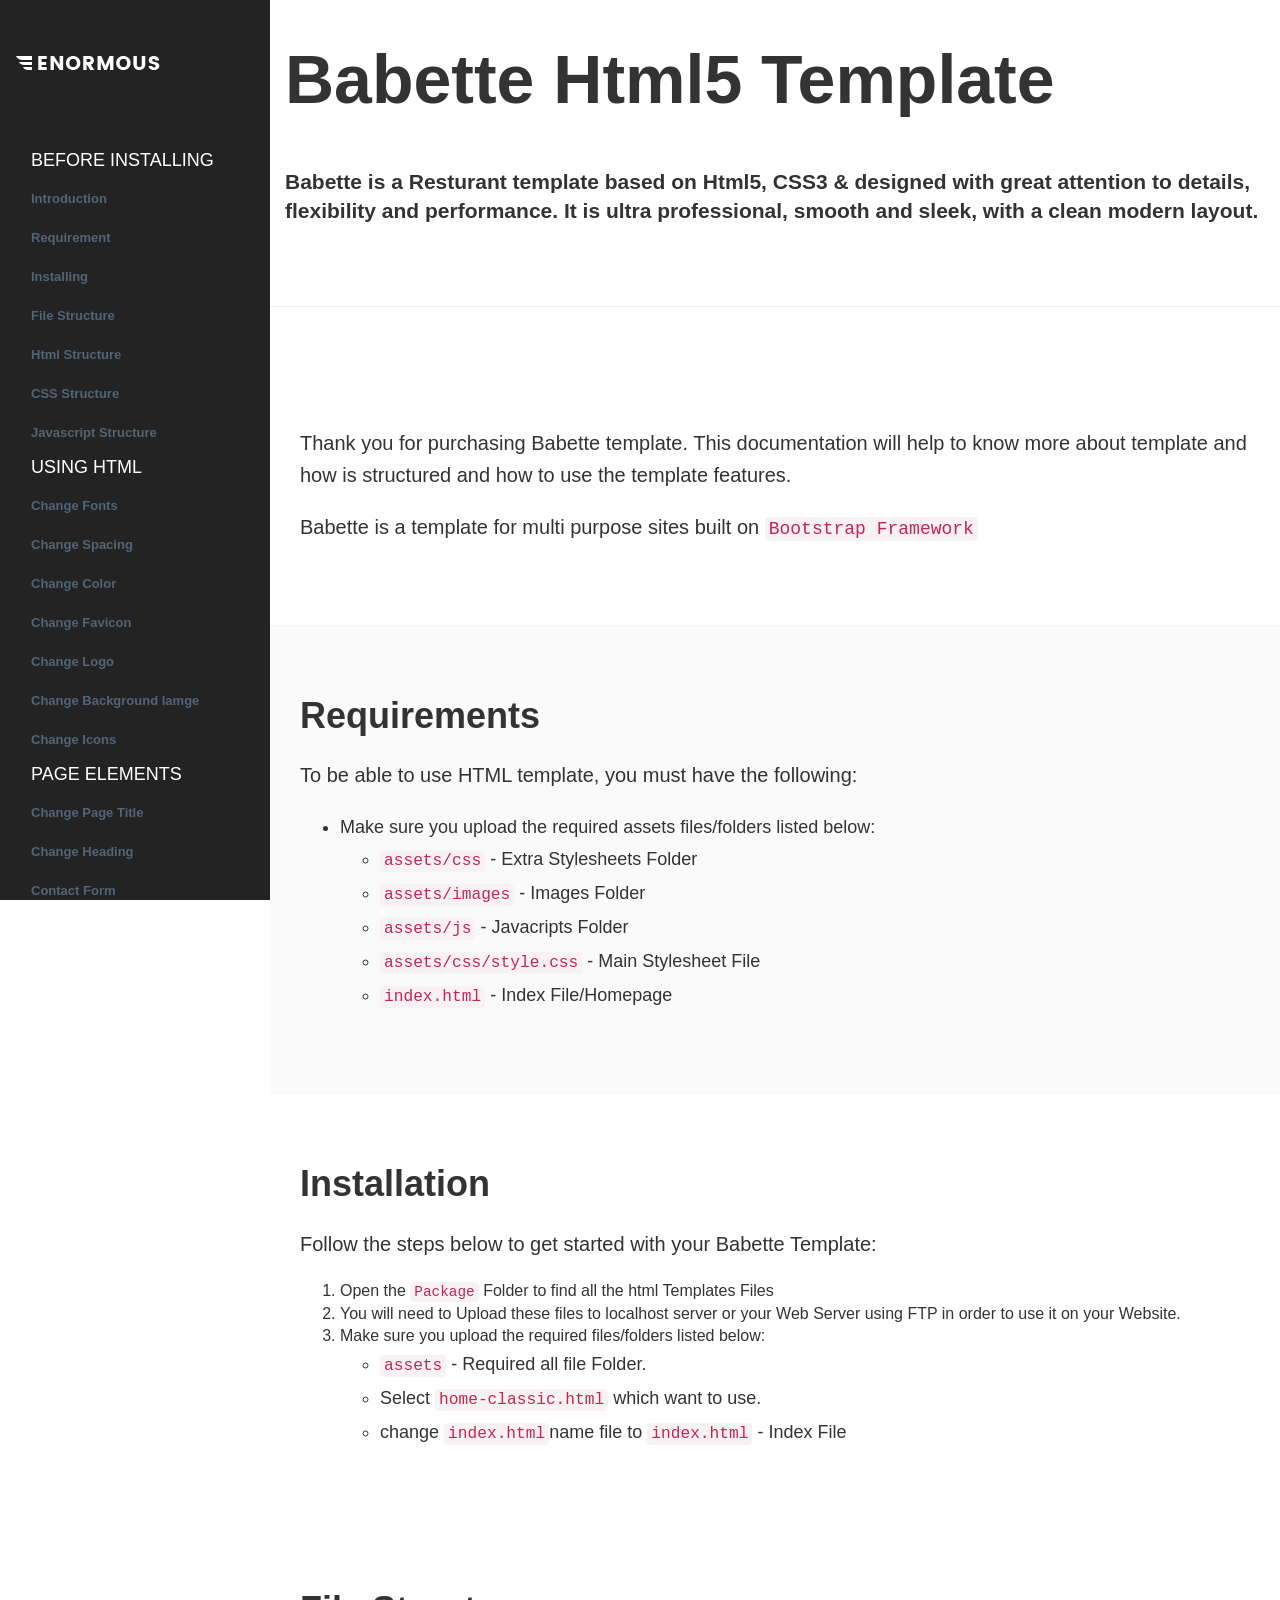
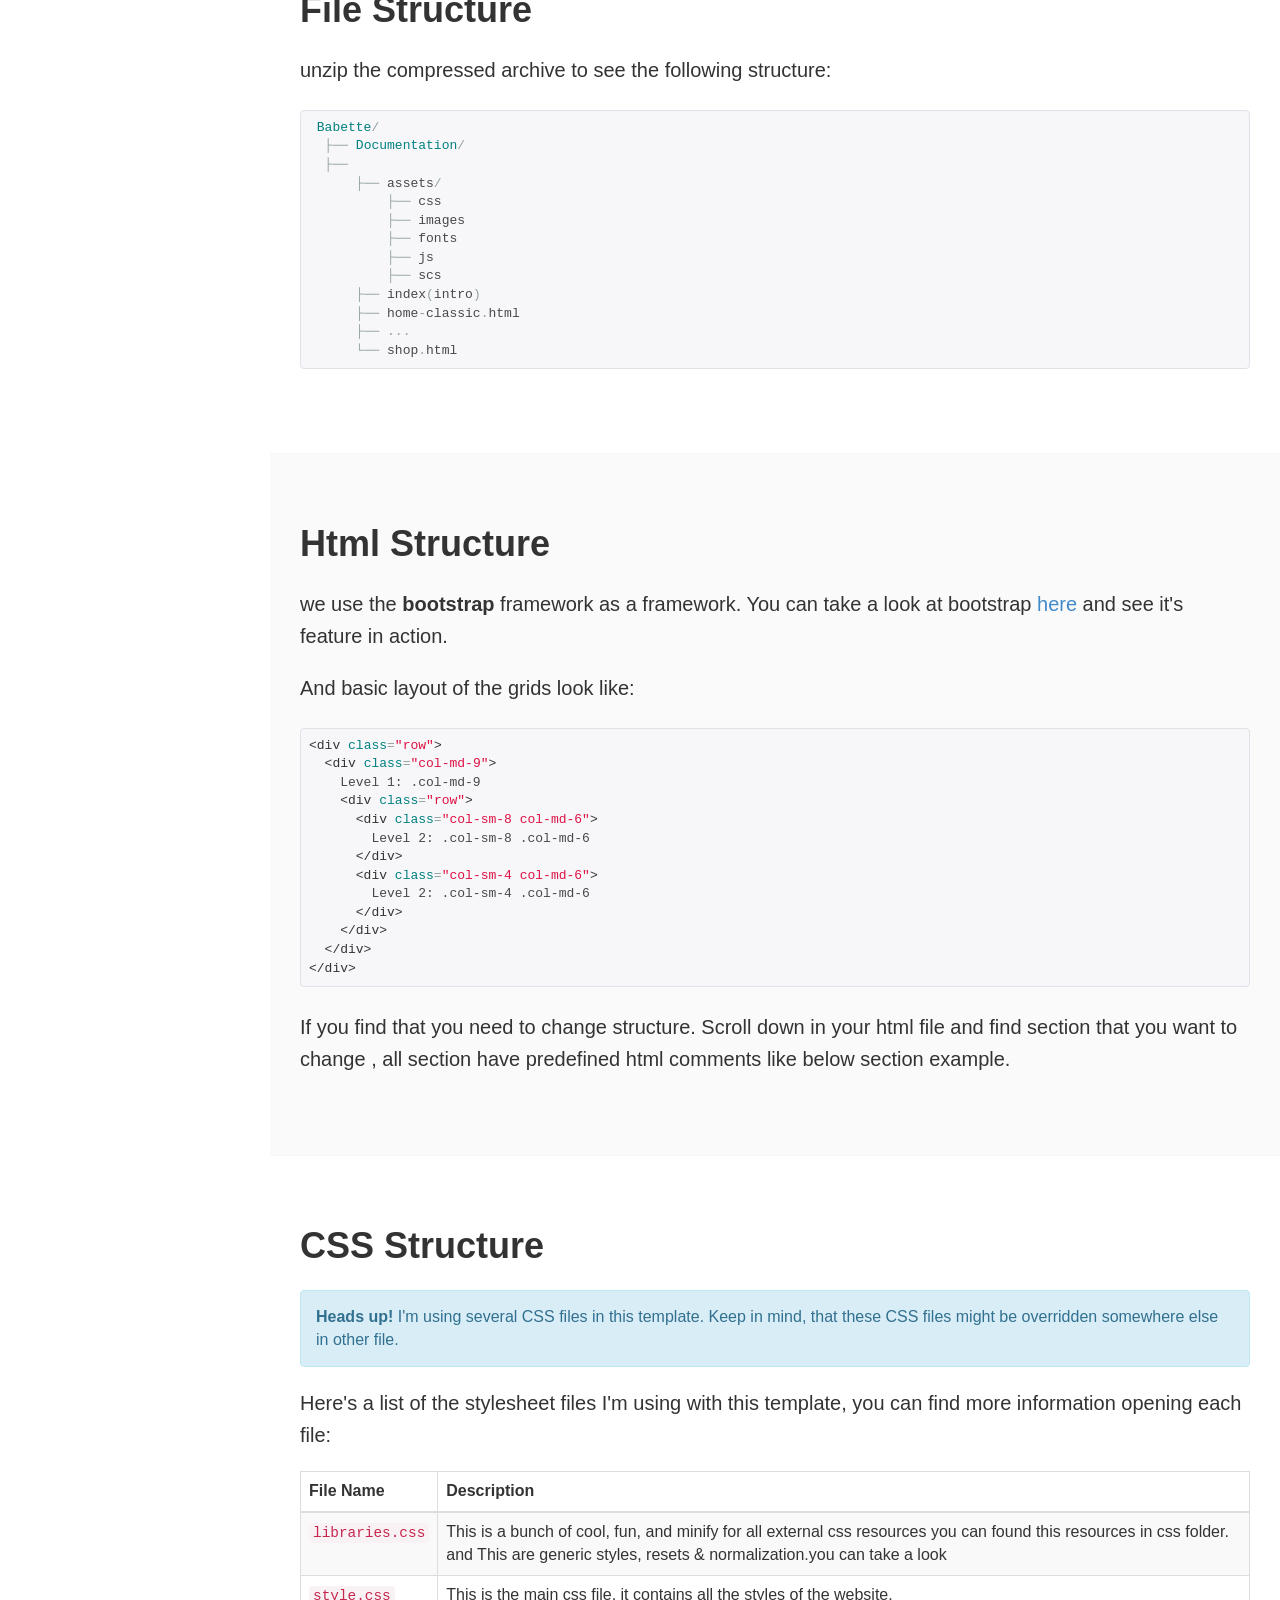
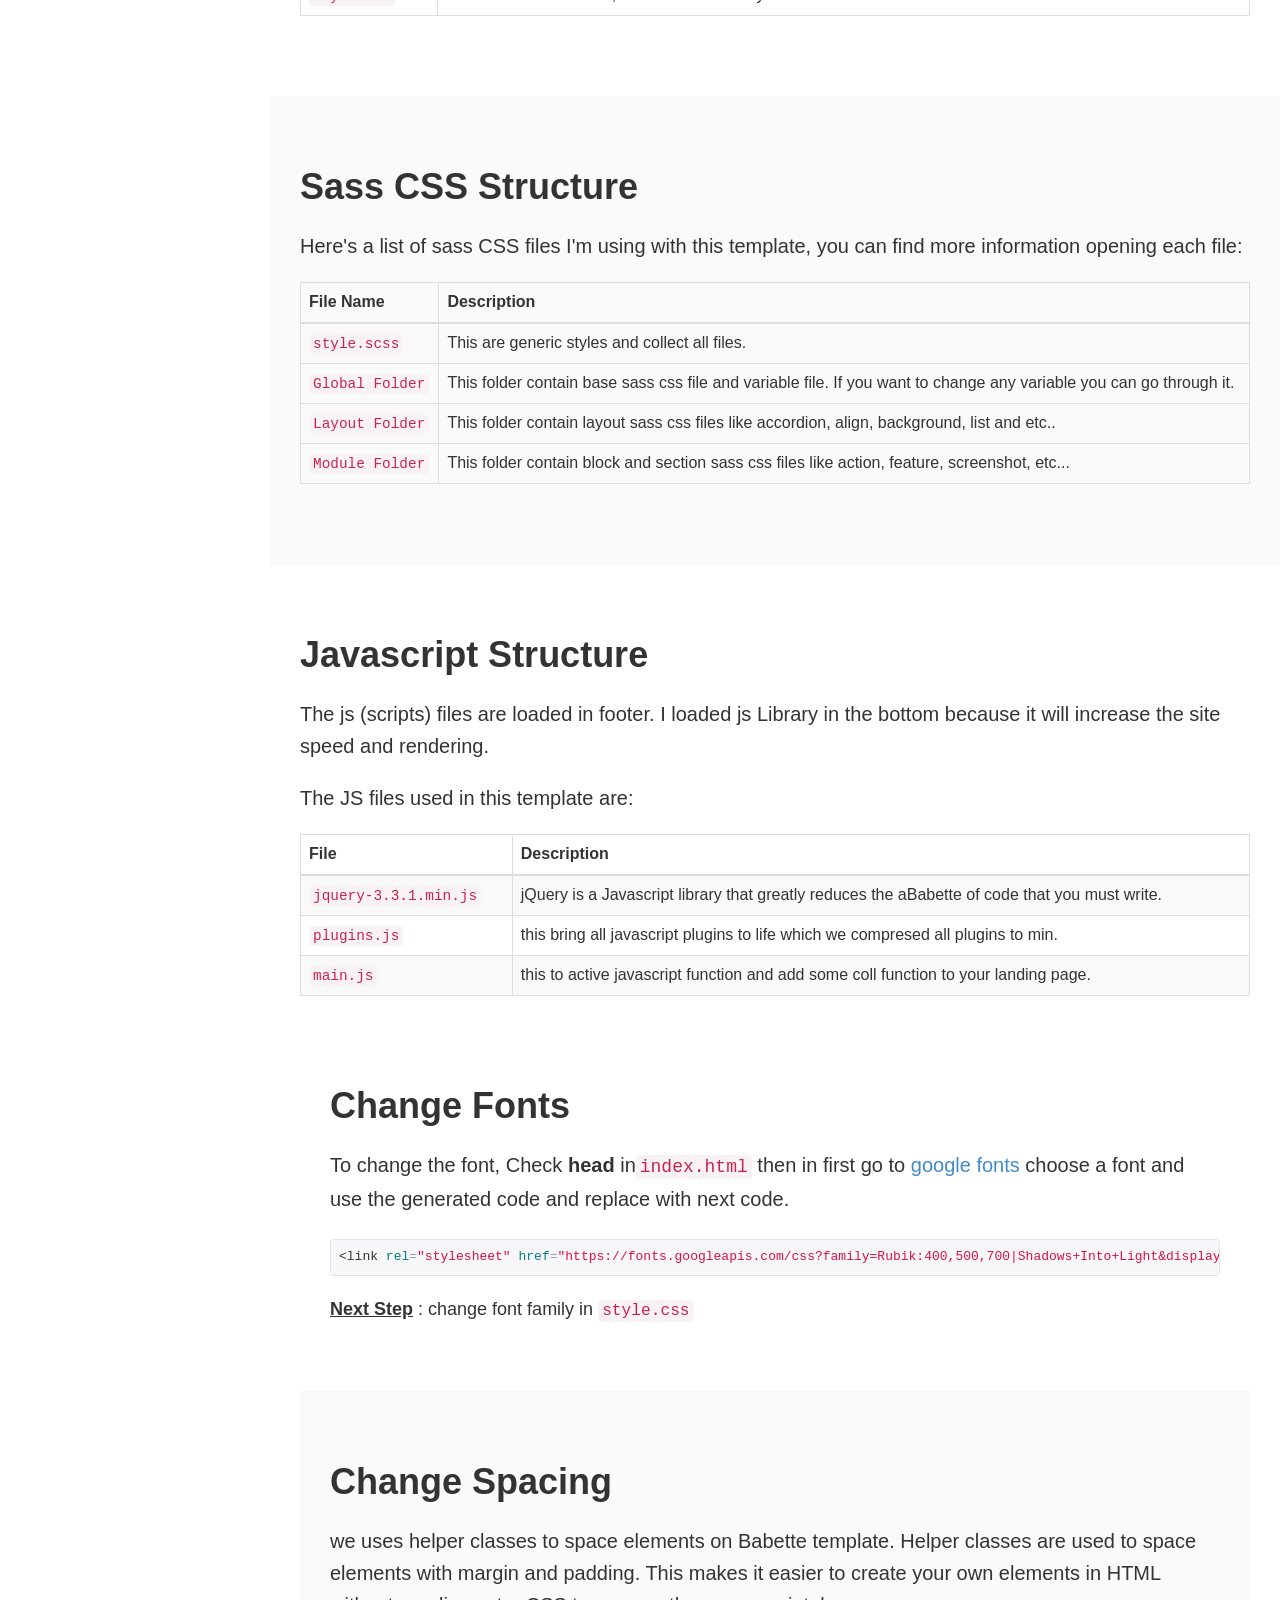
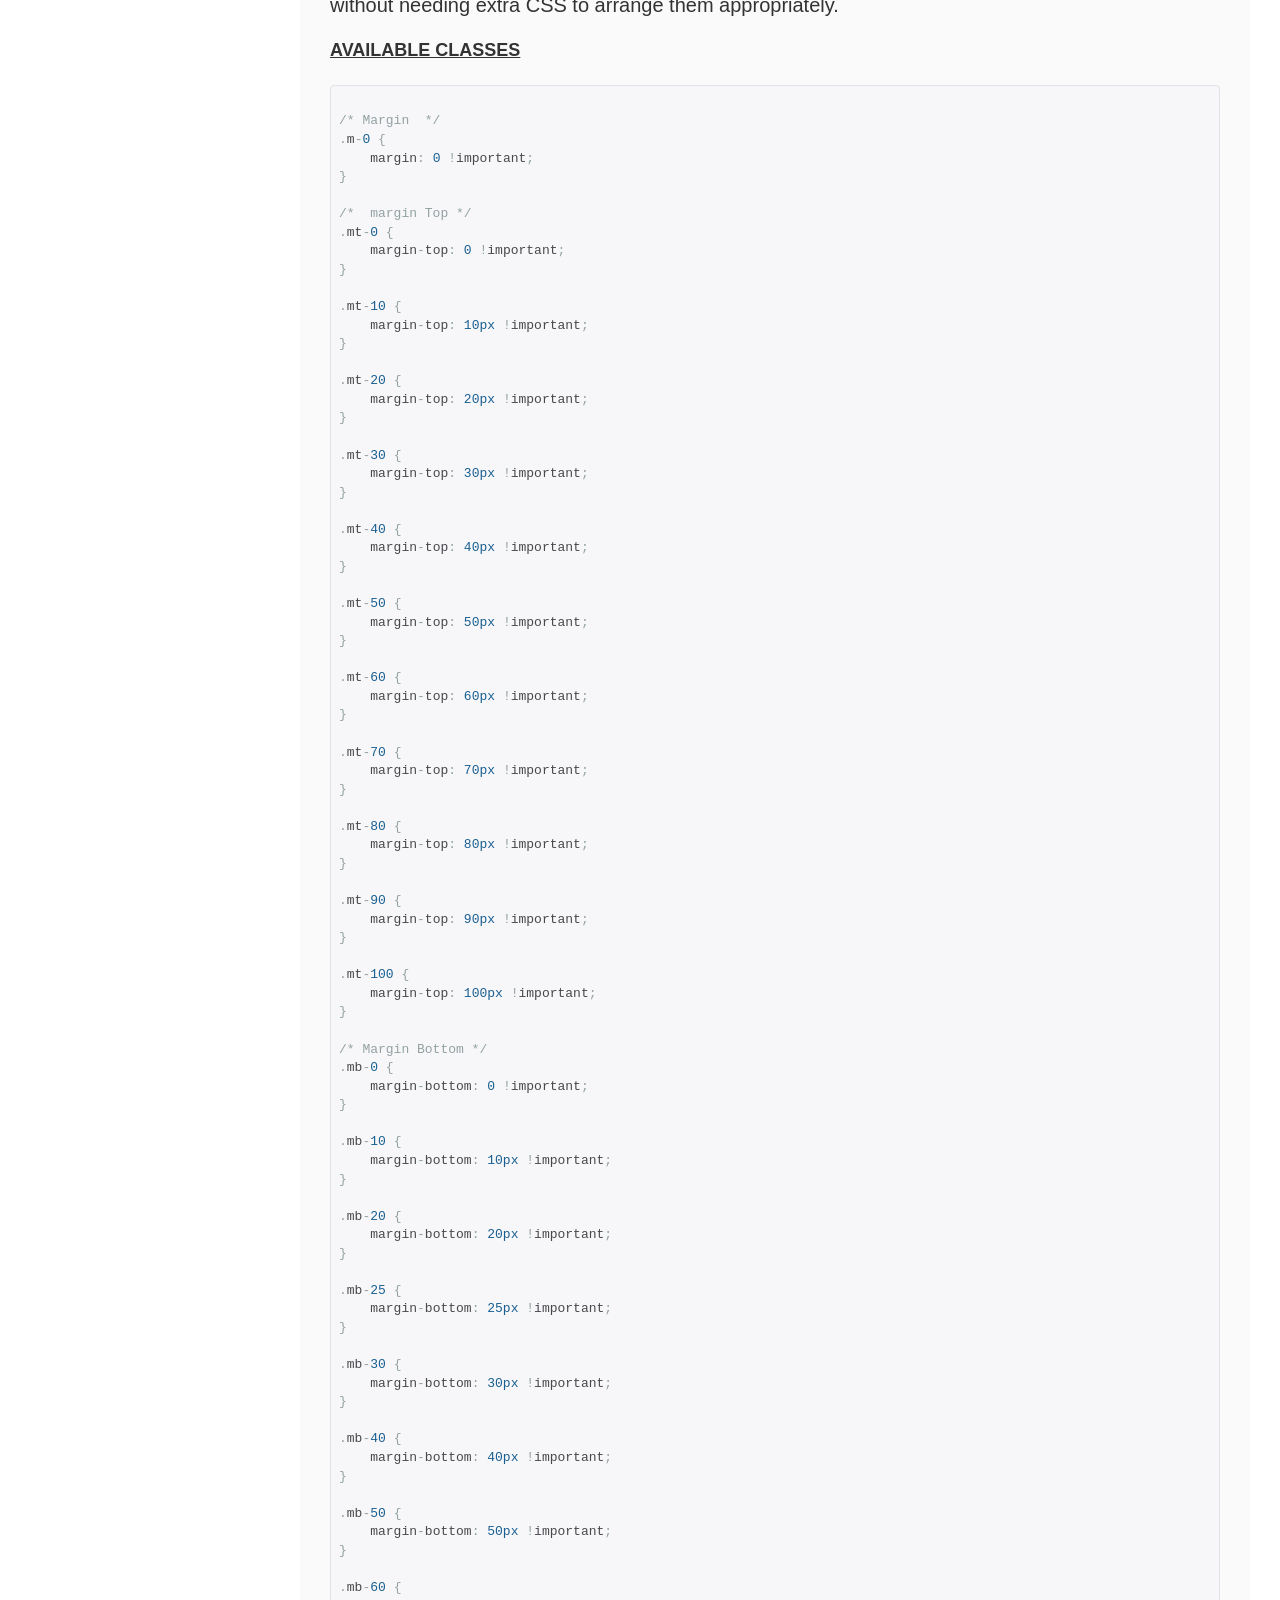
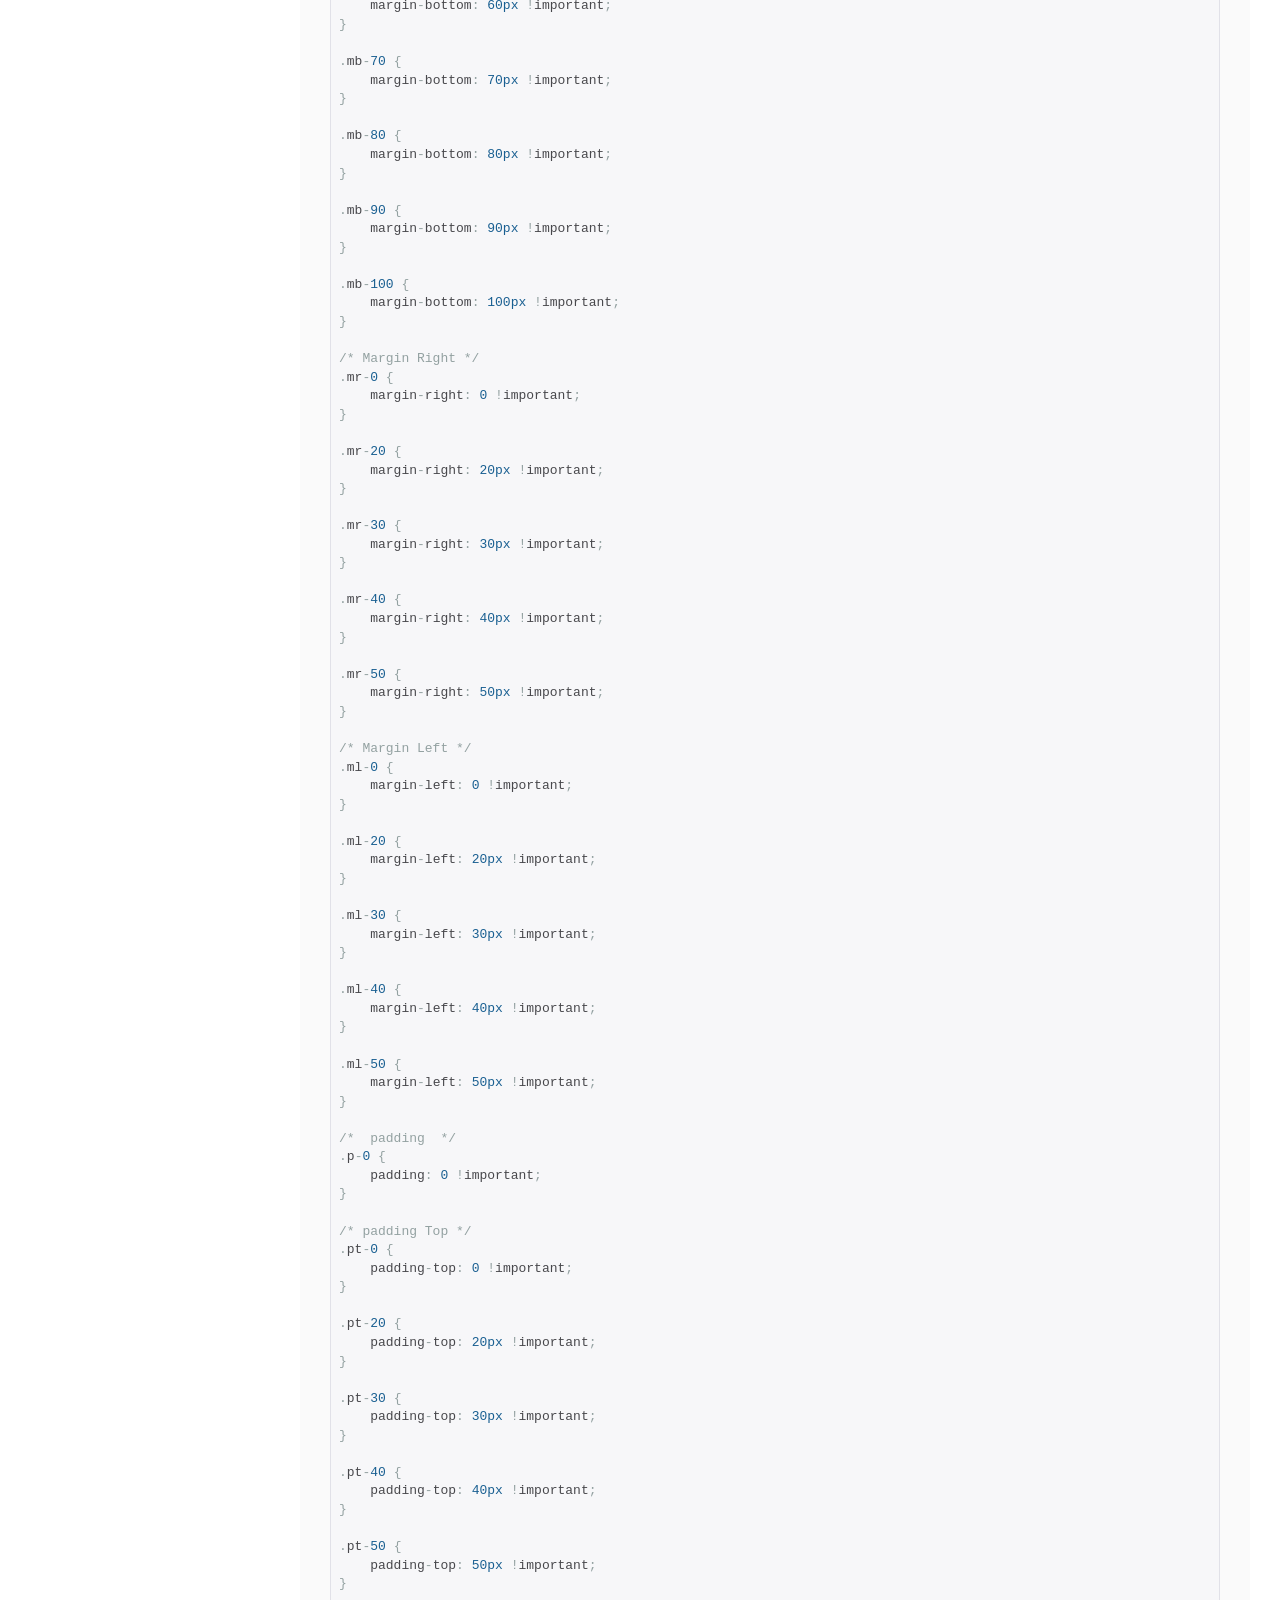
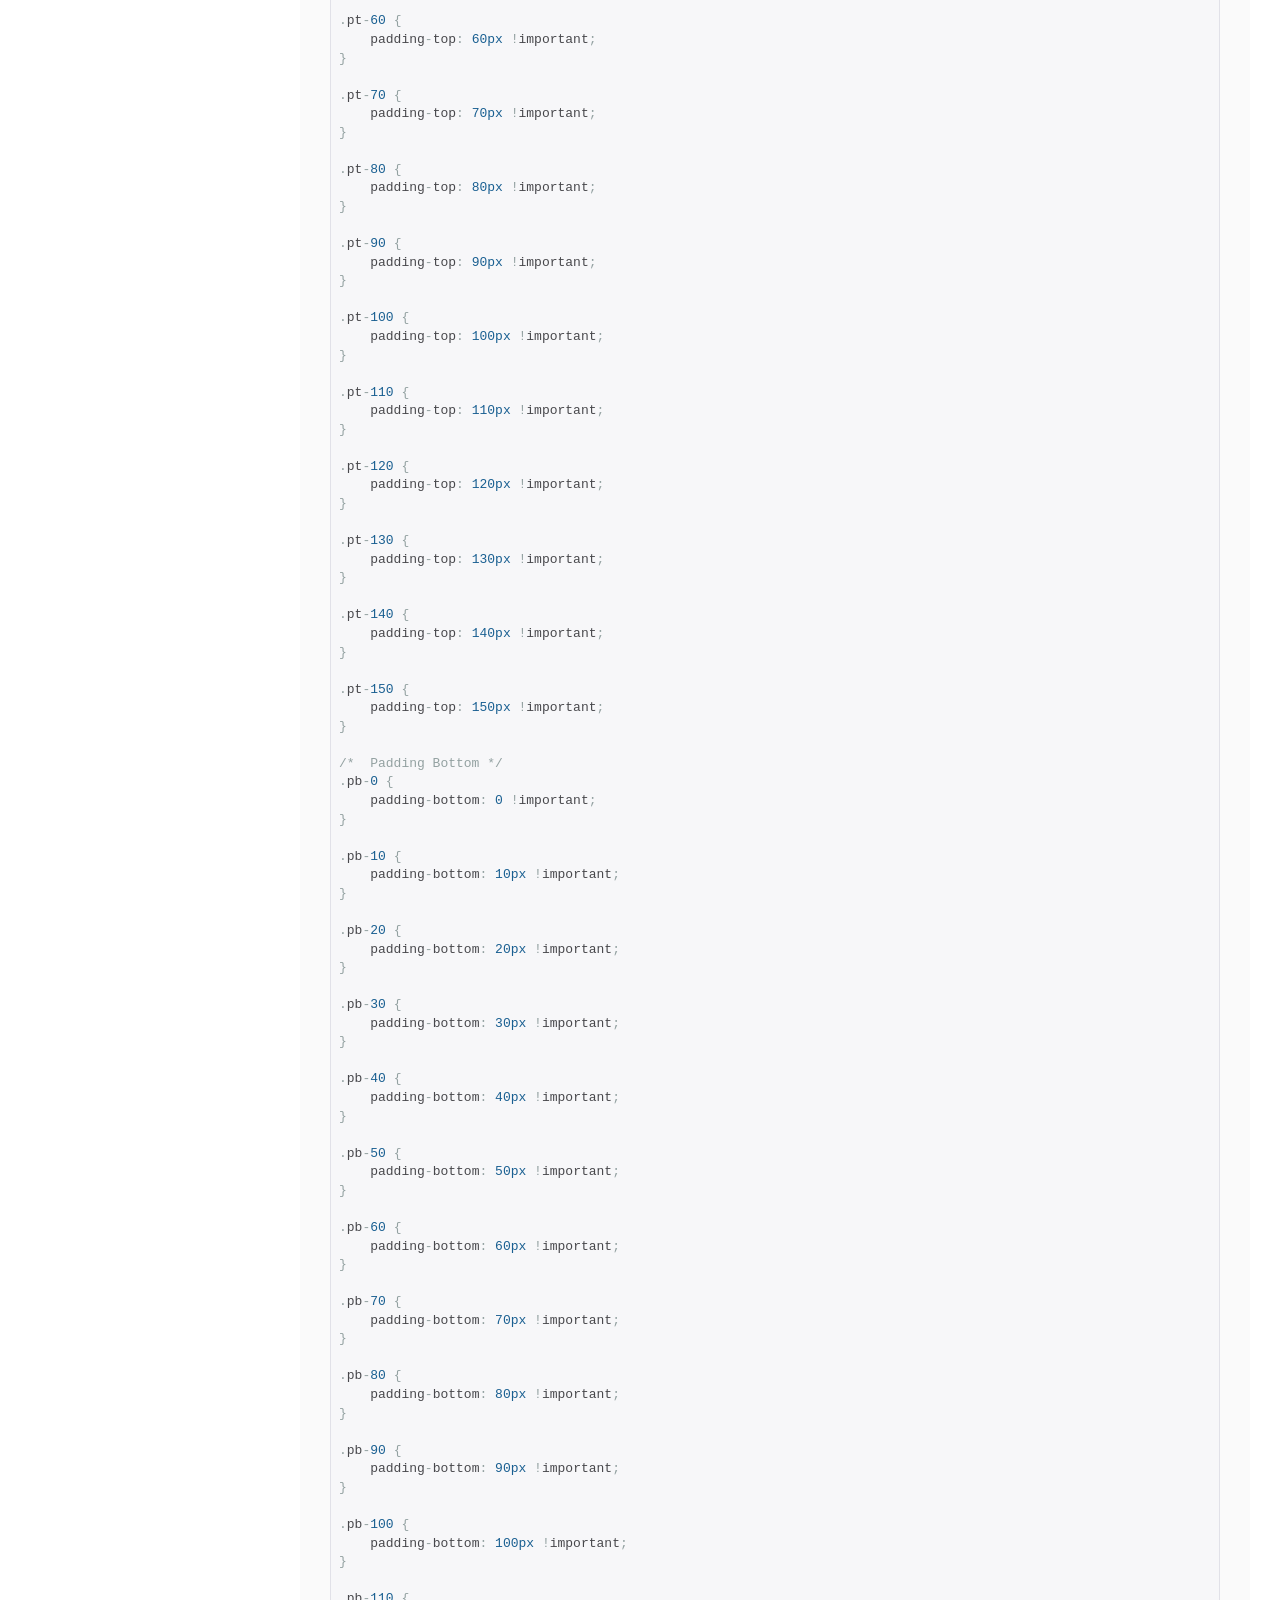
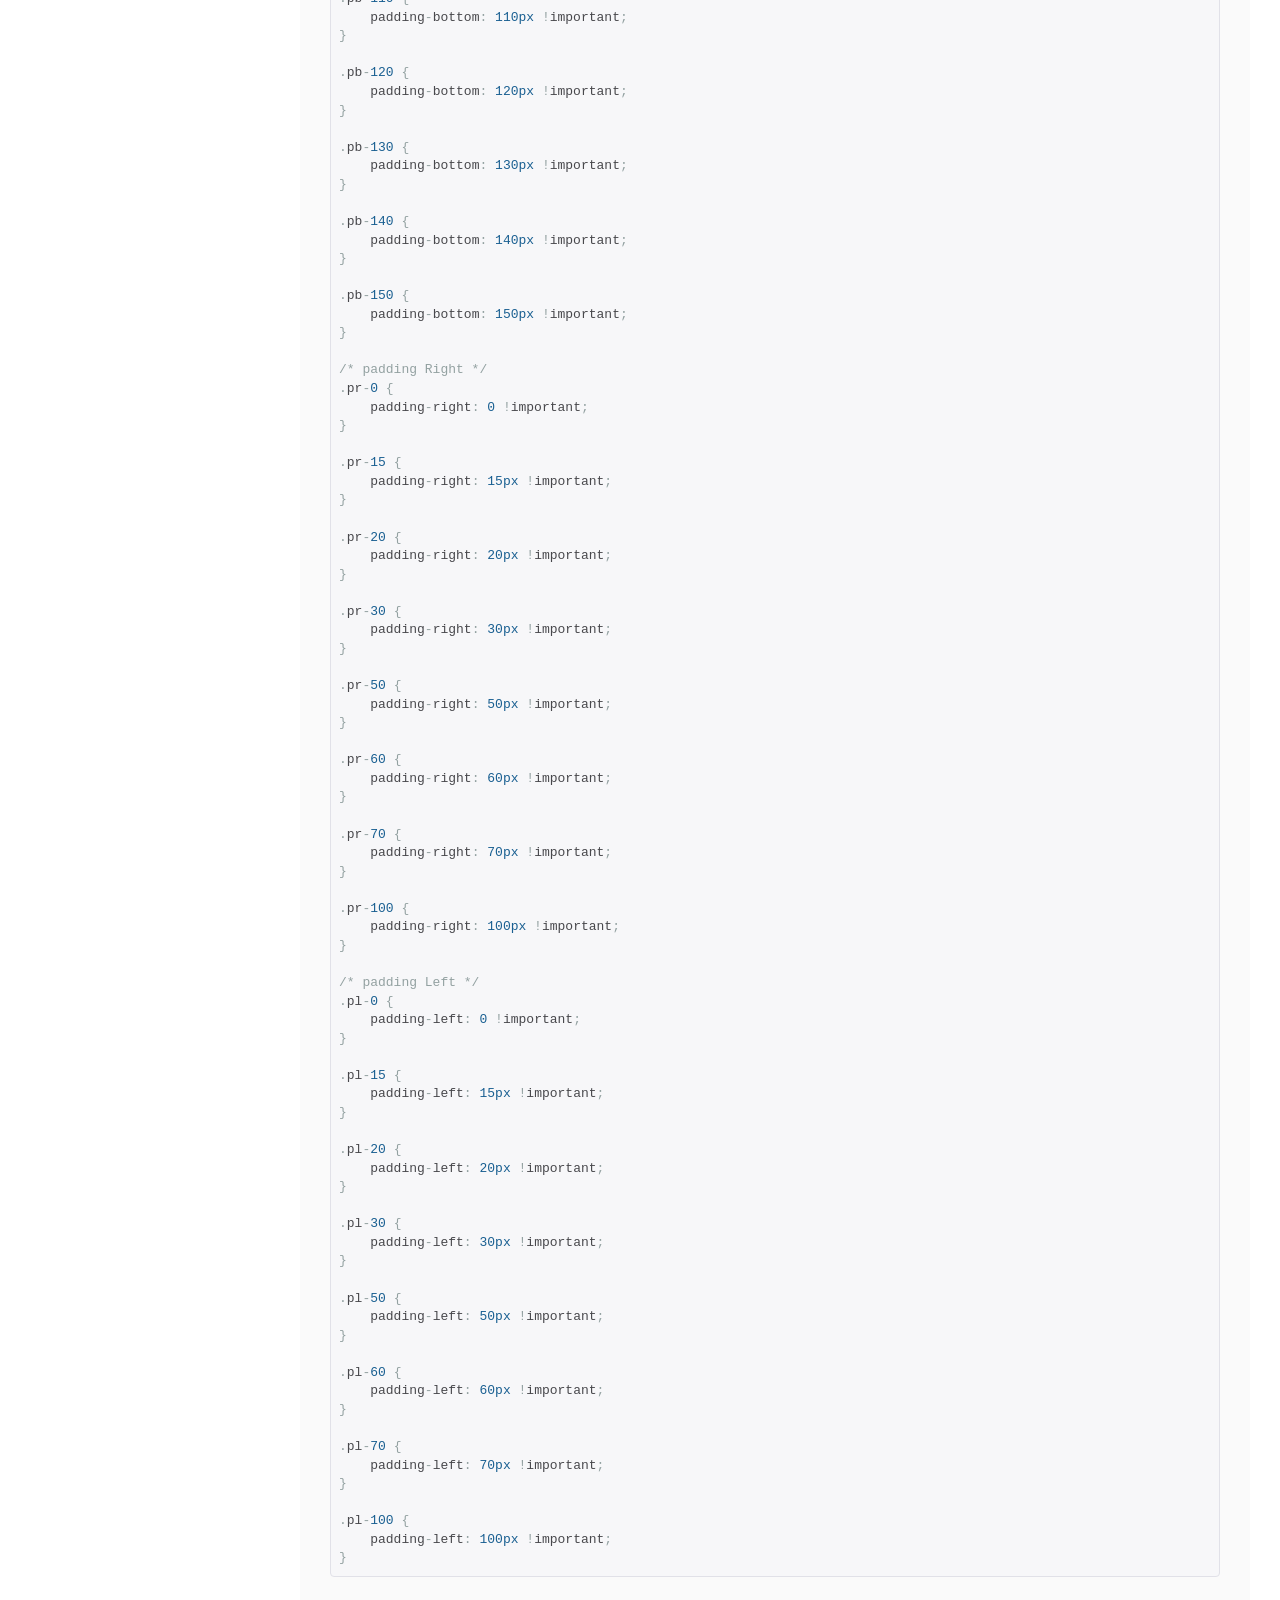
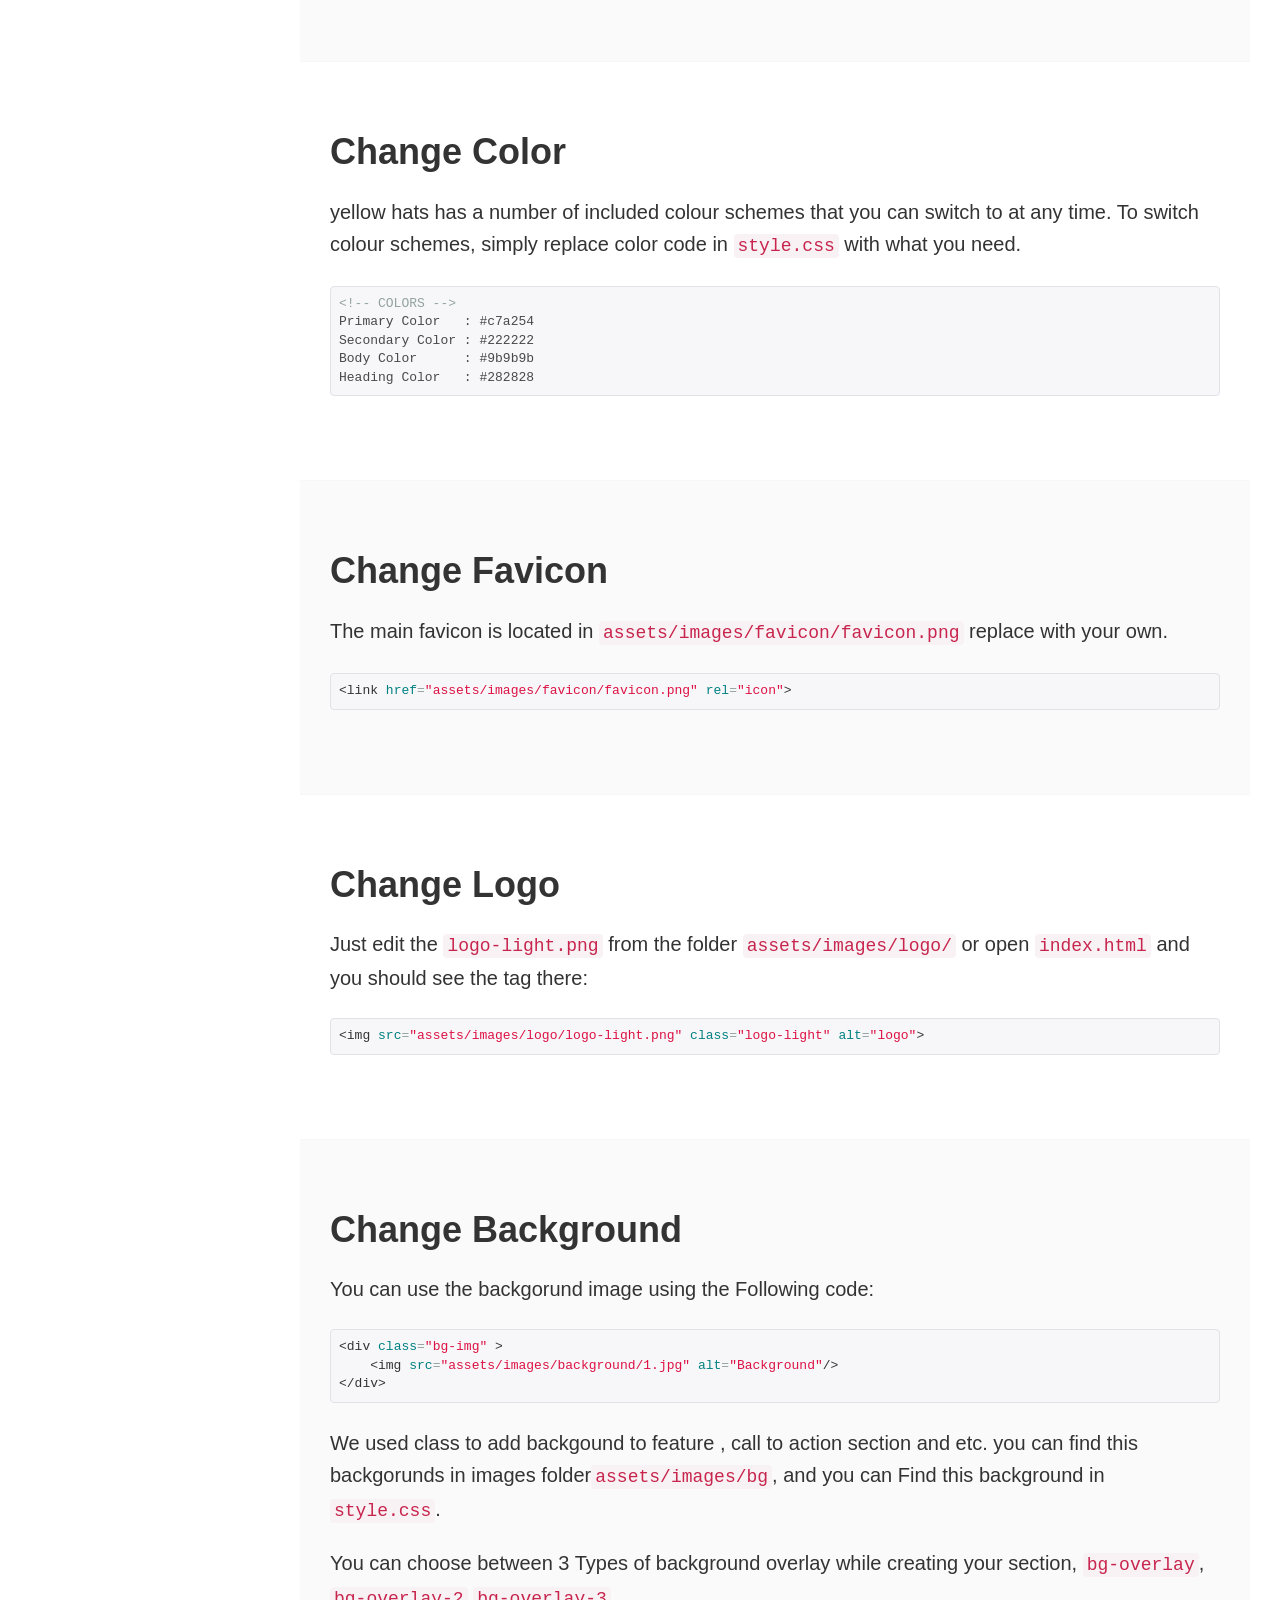
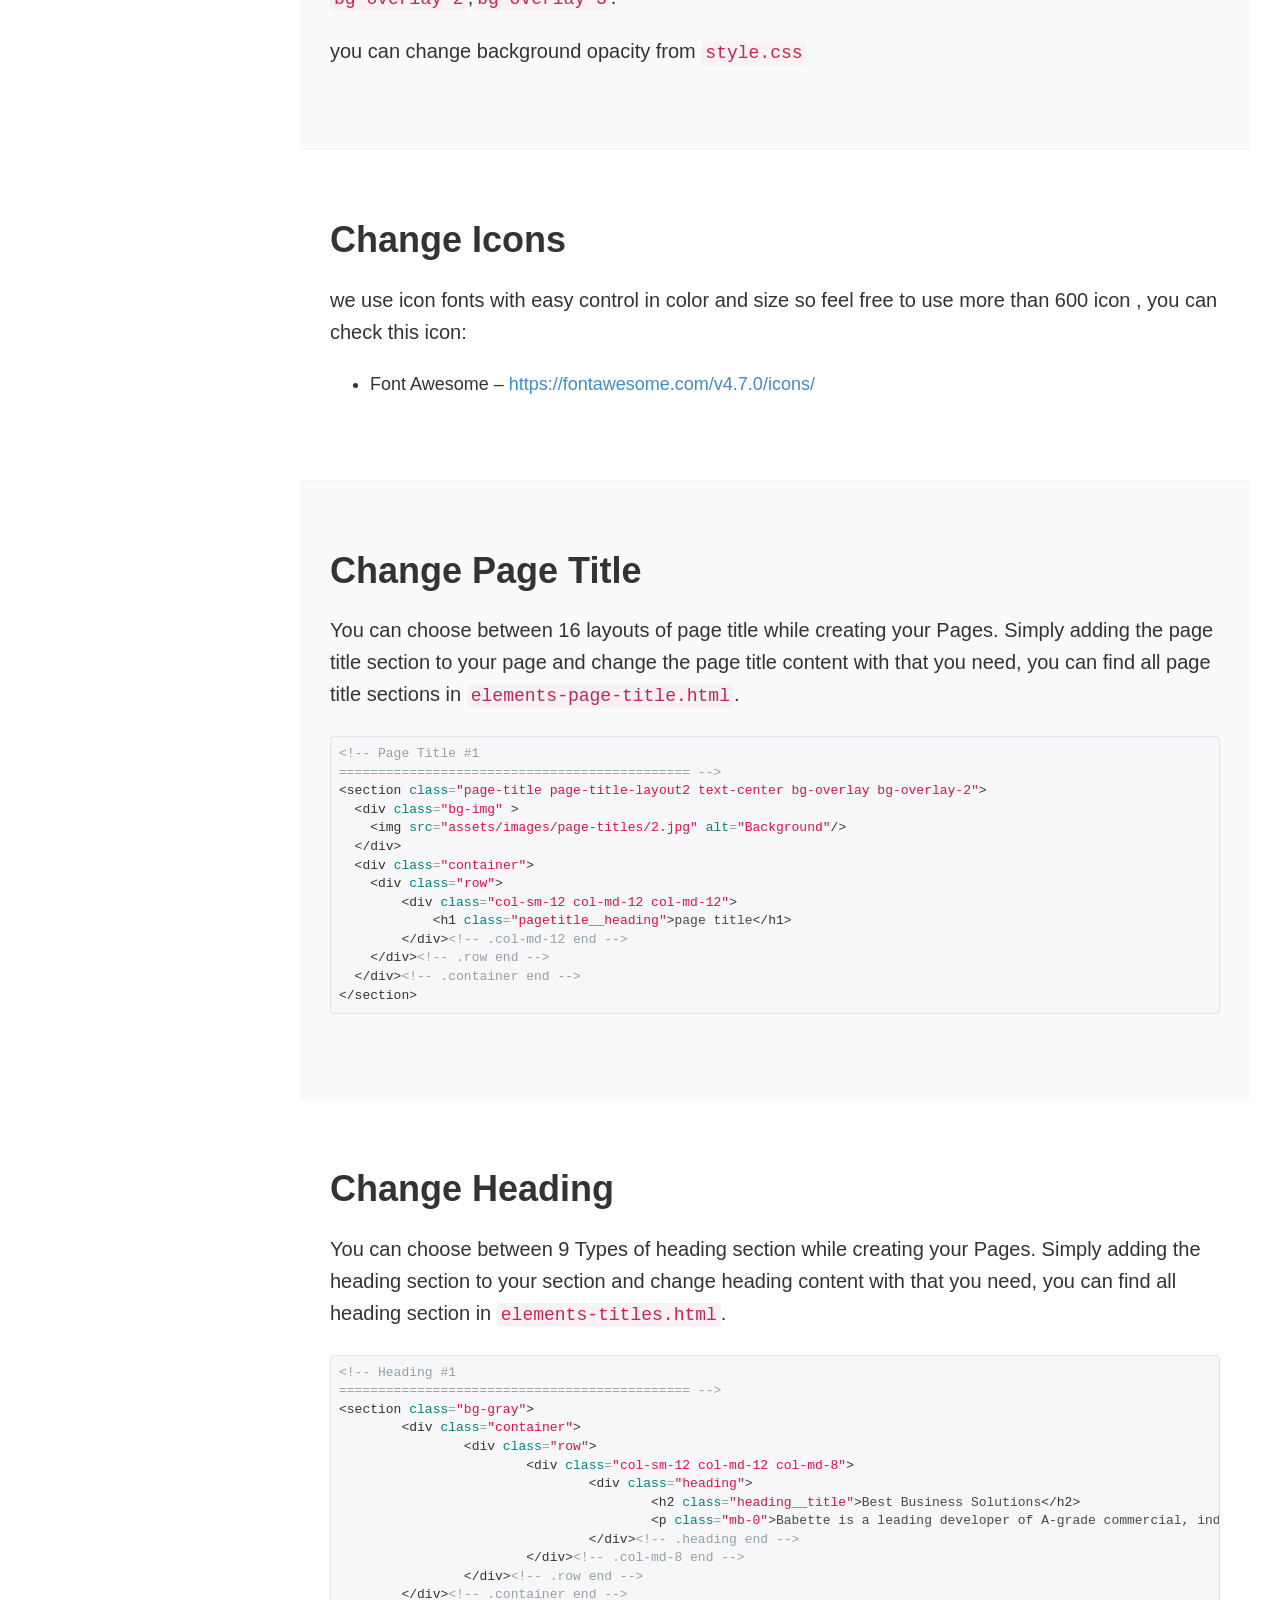
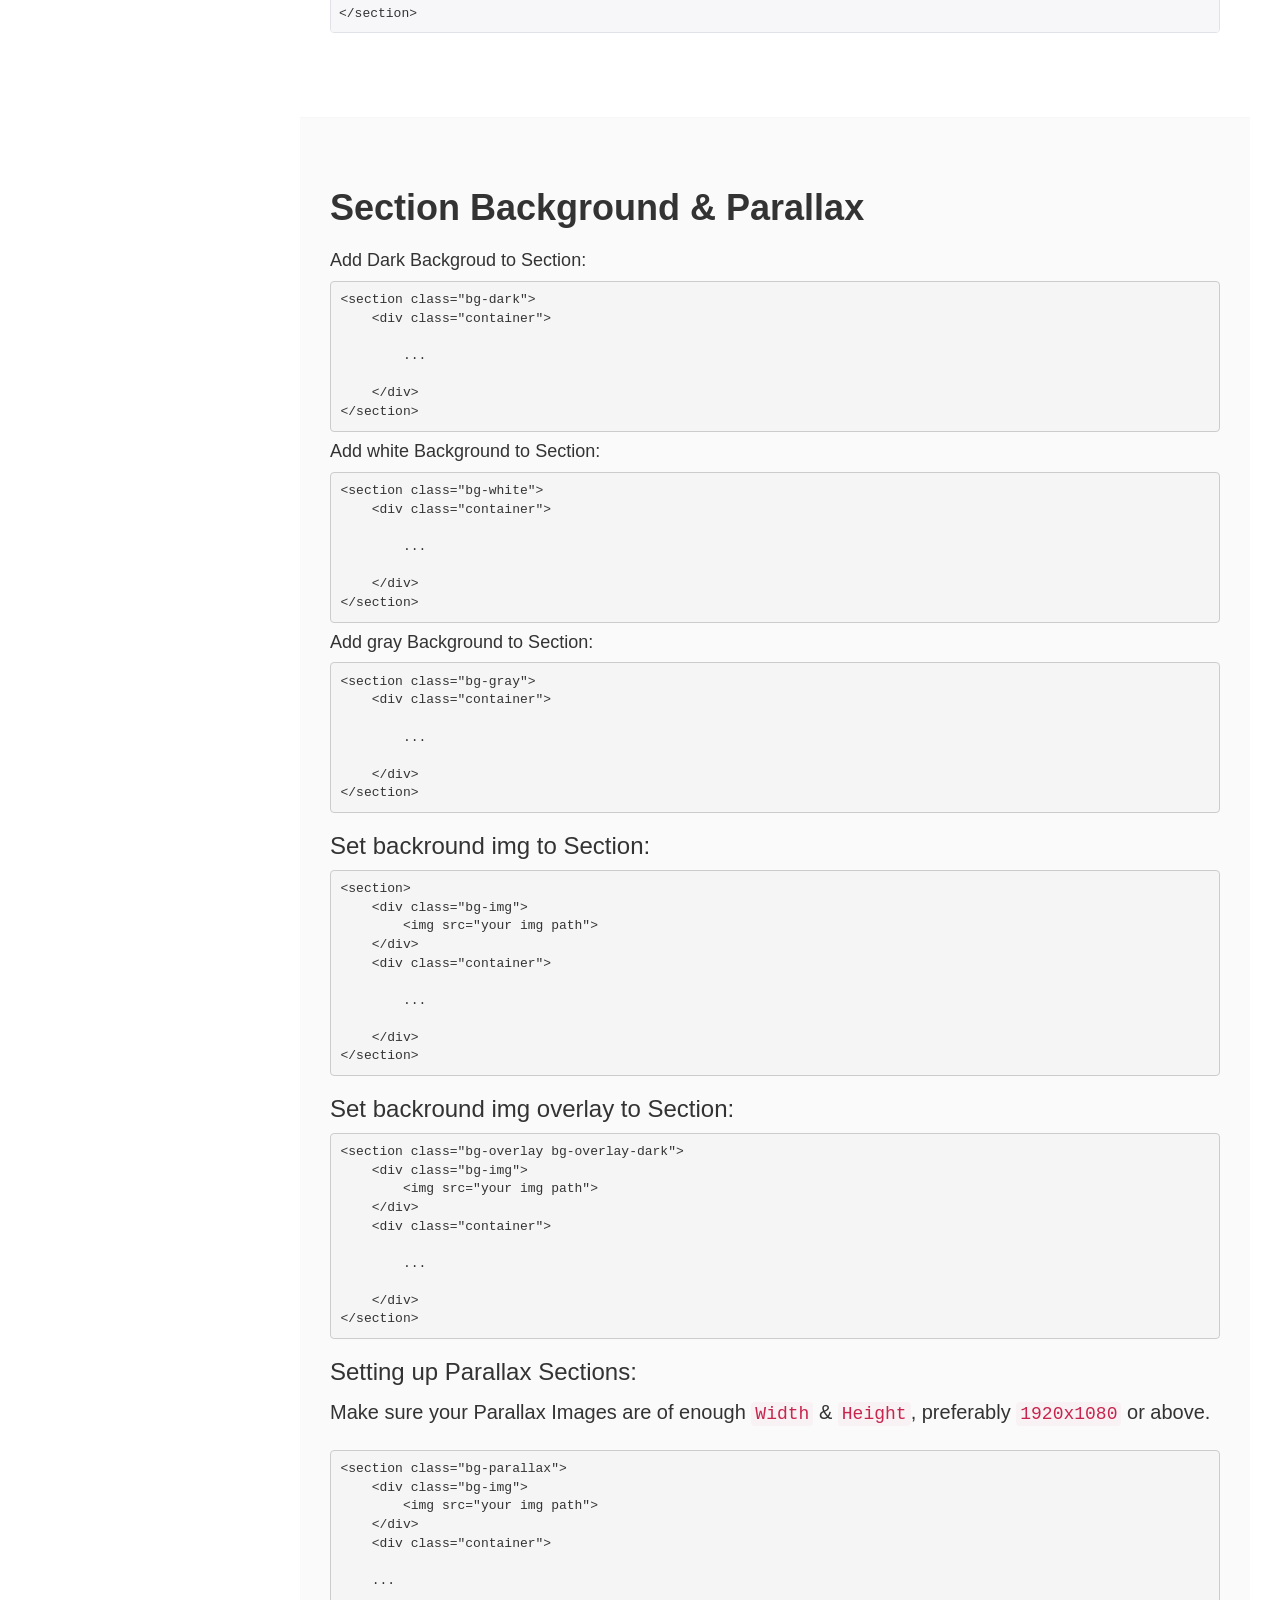
<file: Documentation/index.html>
<!DOCTYPE html>
<html lang="en">

<head>
    <!-- Document Meta
    ============================================= -->
    <meta charset="utf-8">
    <meta http-equiv="X-UA-Compatible" content="IE=edge">
    <!--IE Compatibility Meta-->
    <meta name="viewport" content="width=device-width, initial-scale=1, maximum-scale=1">
    <!--First Mobile Meta-->
    <meta name="description" content="application landing page">
    <!--Description Meta-->
    <!-- Document Title
    ============================================= -->
    <title>Babette Template Documention</title>
    <link href="assets/images/favicon/favicon.ico" rel="icon">
    <link href="assets/images/favicon/apple-touch-icon.png" rel="apple-touch-icon" />

    <!-- Stylesheets
    ============================================= -->
    <link href="assets/css/bootstrap.min.css" rel="stylesheet">
    <link href="assets/css/style.css" rel="stylesheet">
    <link href="assets/css/prettify.css" rel="stylesheet">
</head>

<body class="side-header">
    <div class="wrapper clearfix">
        <header id="navbar-spy" class="header header-fixed-side header-fixed-dark bg-dark">
            <div class="header--panel">
                <nav id="primary-menu" class="navbar">
                    <div class="container">
                        <!-- Brand and toggle get grouped for better mobile display -->
                        <div class="navbar-header">
                            <button type="button" class="navbar-toggle collapsed" data-toggle="collapse"
                                data-target="#navbar-collapse-1" aria-expanded="false">
                                <span class="sr-only">Toggle navigation</span>
                                <span class="icon-bar"></span>
                                <span class="icon-bar"></span>
                                <span class="icon-bar"></span>
                            </button>
                            <div class="header--panel-logo">
                                <a class="logo" href="index.php">
                                    <img class="logo-dark" src="assets/images/logo/logo-light.png" alt="Babette Logo">
                                </a>
                            </div>
                        </div>
                        <!-- Collect the nav links, forms, and other content for toggling -->
                        <div class="collapse navbar-collapse header--panel-links" id="navbar-collapse-1">
                            <ul class="nav nav-stacked hidden-xs hidden-sm affix-top">
                                <li class="text-white text-uppercase">Before Installing</li>
                                <li><a href="#intro">introduction</a></li>
                                <li><a href="#requirement">Requirement</a></li>
                                <li><a href="#install">Installing</a></li>
                                <li><a href="#file-s">File Structure</a></li>
                                <li><a href="#html-s">Html Structure</a></li>
                                <li><a href="#css-s">CSS Structure</a></li>
                                <li><a href="#javascript-s">Javascript Structure</a></li>
                                <li class="text-white text-uppercase">Using Html</li>
                                <li><a href="#fonts">Change Fonts</a></li>
                                <li><a href="#spacing">Change Spacing</a></li>
                                <li><a href="#color">Change Color</a></li>
                                <li><a href="#favicon">Change Favicon</a></li>
                                <li><a href="#logo">Change Logo</a></li>
                                <li><a href="#background">Change Background Iamge</a></li>
                                <li><a href="#icons">Change Icons</a></li>
                                <li class="text-white text-uppercase">Page Elements</li>
                                <li><a href="#page-title">Change page title</a></li>
                                <li><a href="#heading">Change heading</a></li>
                                <li><a href="#contact">Contact Form</a></li>
                                <li><a href="#accordion">Accordion</a></li>
                                <li><a href="#blockquots">Blockquots</a></li>
                                <li><a href="#buttons">Buttons</a></li>
                                <li><a href="#carousel">Carousel</a></li>
                                <li><a href="#clients">Clients</a></li>
                                <li><a href="#contactForm">contact form</a></li>
                                <li><a href="#countdown">countdown</a></li>
                                <li><a href="#counters">counters</a></li>
                                <li><a href="#cta">Call to Action</a></li>
                                <li><a href="#fancyBox">fancy box</a></li>
                                <li><a href="#list">list</a></li>
                                <li><a href="#newsletter">newsletter</a></li>
                                <li><a href="#pieChart">pie chart</a></li>
                                <li><a href="#pricing">pricing</a></li>
                                <li><a href="#progressBar">progress Bar</a></li>
                                <li><a href="#tabs">tabs</a></li>
                                <li><a href="#team">team</a></li>
                                <li><a href="#testimonial">testimonial</a></li>
                                <li><a href="#timeline">timeline</a></li>
                                <li><a href="#video">video</a></li>
                                <li class="text-white text-uppercase">extra</li>
                                <li><a href="#credit">Credit Files</a></li>
                                <li><a href="#support">Support</a></li>
                                <li><a href="#changelog">changelog</a></li>
                            </ul>
                        </div>
                        <!-- /.navbar-collapse -->
                    </div>
                    <!-- /.container-fluid -->
                </nav>
                <div class="clearfix"></div>
            </div>
        </header>

        <div id="page" class="page">

            <div class="container-fluid">
                <div class="row">
                    <div class="col-md-12">
                        <h2 class="headline">Babette Html5 Template</h2>
                        <p class="lead">Babette is a Resturant template based on Html5, CSS3 &
                            designed with great attention to details, flexibility and performance. It is ultra
                            professional, smooth and sleek, with a clean modern layout.</p>
                    </div>
                </div>
            </div>
            <section class="main-content">
                <div class="container-fluid">
                    <div class="row">
                        <!--Content-->
                        <div id="intro" class="col-md-12 content">

                            <!-- Intro -->
                            <div class="col-md-12">
                                <p>Thank you for purchasing Babette template. This documentation will help to know more
                                    about template and how is structured and how to use the template features.</p>
                                <p>Babette is a template for multi purpose sites built on
                                    <code>Bootstrap Framework</code></p>
                            </div>


                            <!-- Requirement -->
                            <div id="requirement" class="col-md-12">

                                <h4 class="subhead">Requirements</h4>

                                <p>To be able to use HTML template, you must have the following:</p>

                                <ul>
                                    <li>Make sure you upload the required assets files/folders listed below:
                                        <ul>
                                            <li><code>assets/css</code> - Extra Stylesheets Folder</li>
                                            <li><code>assets/images</code> - Images Folder</li>
                                            <li><code>assets/js</code> - Javacripts Folder</li>
                                            <li><code>assets/css/style.css</code> - Main Stylesheet File</li>
                                            <li><code>index.html</code> - Index File/Homepage</li>
                                        </ul>
                                    </li>
                                </ul>
                            </div>

                            <!-- Installation -->
                            <div id="install" class="col-md-12">

                                <h4 class="subhead">Installation</h4>

                                <p>Follow the steps below to get started with your Babette Template:</p>

                                <ol>
                                    <li>Open the <code>Package</code> Folder to find all the html Templates Files
                                    </li>
                                    <li>You will need to Upload these files to localhost server or your Web Server using
                                        FTP in order to use it on your Website.</li>
                                    <li>Make sure you upload the required files/folders listed below:
                                        <ul>
                                            <li><code>assets</code> - Required all file Folder.</li>
                                            <li>Select <code>home-classic.html</code> which want to use.</li>
                                            <li>change <code>index.html</code>name file to
                                                <code>index.html</code> - Index File</li>
                                        </ul>
                                    </li>
                                </ol>

                            </div>

                            <!-- Structure -->
                            <div id="structure"></div>
                            <div id="file-s" class="col-md-12">

                                <h4 class="subhead">File Structure</h4>

                                <p>unzip the compressed archive to see the following structure:</p>

                                <pre class="prettyprint"> Babette/
  <span class="muted">├──</span> Documentation/
  <span class="muted">├──</span> 
  <span class="muted">    ├──</span> assets/
  <span class="muted">        ├──</span> css
  <span class="muted">        ├──</span> images
  <span class="muted">        ├──</span> fonts
  <span class="muted">        ├──</span> js
  <span class="muted">        ├──</span> scs
  <span class="muted">    ├──</span> index(intro)
  <span class="muted">    ├──</span> home-classic.html
  <span class="muted">    ├──</span> ...
  <span class="muted">    └──</span> shop.html
</pre>

                            </div>

                            <!-- Html Structure -->
                            <div id="html-s" class="col-md-12">

                                <h4 class="subhead">Html Structure</h4>

                                <p>we use the <strong>bootstrap</strong> framework as a framework. You can take a look
                                    at bootstrap <a href="http://getbootstrap.com/">here</a> and see it's feature in
                                    action.</p>
                                <p>And basic layout of the grids look like:</p>
                                <pre class="prettyprint">
&lt;div class=&quot;row&quot;&gt;
  &lt;div class=&quot;col-md-9&quot;&gt;
    Level 1: .col-md-9
    &lt;div class=&quot;row&quot;&gt;
      &lt;div class=&quot;col-sm-8 col-md-6&quot;&gt;
        Level 2: .col-sm-8 .col-md-6
      &lt;/div&gt;
      &lt;div class=&quot;col-sm-4 col-md-6&quot;&gt;
        Level 2: .col-sm-4 .col-md-6
      &lt;/div&gt;
    &lt;/div&gt;
  &lt;/div&gt;
&lt;/div&gt;
</pre>

                                <p>If you find that you need to change structure. Scroll down in your html file and find
                                    section that you want to change , all section have predefined html comments like
                                    below section example.</p>
                            </div>

                            <!-- CSS Structure -->
                            <div id="css-s" class="col-md-12">
                                <h4 class="subhead">CSS Structure</h4>
                                <div class="alert alert-info">
                                    <b>Heads up!</b> I'm using several CSS files in this template. Keep in mind, that
                                    these CSS files might be overridden somewhere else in other file.
                                </div>

                                <p>Here's a list of the stylesheet files I'm using with this template, you can find more
                                    information opening each file:
                                </p>
                                <table class="table table-bordered table-striped">
                                    <thead>
                                        <tr>
                                            <th>File Name</th>
                                            <th>Description</th>
                                        </tr>
                                    </thead>
                                    <tbody>
                                        <tr>
                                            <td><code>libraries.css</code></td>
                                            <td>This is a bunch of cool, fun, and minify for all external css resources
                                                you can found this resources in css folder. and This are generic styles,
                                                resets & normalization.you can take a look</td>
                                        </tr>
                                        <tr>
                                            <td><code>style.css</code></td>
                                            <td>This is the main css file, it contains all the styles of the website.
                                            </td>
                                        </tr>
                                    </tbody>
                                </table>
                            </div>

                            <!-- sass CSS Structure -->
                            <div id="sass-s" class="col-md-12">
                                <h4 class="subhead">sass CSS Structure</h4>

                                <p>Here's a list of sass CSS files I'm using with this template, you can find more
                                    information opening each file:</p>

                                <table class="table table-bordered table-striped">
                                    <thead>

                                        <tr>
                                            <th>File Name</th>
                                            <th>Description</th>
                                        </tr>

                                    </thead>

                                    <tbody>

                                        <tr>
                                            <td><code>style.scss</code></td>
                                            <td>This are generic styles and collect all files.</td>
                                        </tr>

                                        <tr>
                                            <td><code>Global Folder</code></td>
                                            <td>This folder contain base sass css file and variable file. If you want to
                                                change any variable you can go through it.</td>
                                        </tr>

                                        <tr>
                                            <td><code>Layout Folder</code></td>
                                            <td>This folder contain layout sass css files like accordion, align,
                                                background, list and etc..</td>
                                        </tr>

                                        <tr>
                                            <td><code>Module Folder</code></td>
                                            <td>This folder contain block and section sass css files like action,
                                                feature, screenshot, etc...</td>
                                        </tr>
                                    </tbody>

                                </table>

                            </div>

                            <!-- Javascript Structure -->
                            <div id="javascript-s" class="col-md-12">
                                <h4 class="subhead">Javascript Structure</h4>

                                <p>The js (scripts) files are loaded in footer. I loaded js Library in the bottom
                                    because it will increase the site speed and rendering.</p>

                                <p>The JS files used in this template are:</p>

                                <table class="table table-bordered table-striped">
                                    <thead>

                                        <tr>
                                            <th>File</th>
                                            <th>Description</th>
                                        </tr>

                                    </thead>

                                    <tbody>

                                        <tr>
                                            <td><code>jquery-3.3.1.min.js</code></td>
                                            <td>jQuery is a Javascript library that greatly reduces the aBabette of code
                                                that you must write.
                                            </td>
                                        </tr>

                                        <tr>
                                            <td><code>plugins.js</code></td>
                                            <td>this bring all javascript plugins to life which we compresed all plugins
                                                to min.</td>
                                        </tr>

                                        <tr>
                                            <td><code>main.js</code></td>
                                            <td>this to active javascript function and add some coll function to your
                                                landing page.</td>
                                        </tr>
                                    </tbody>

                                </table>


                                <!-- Change Fonts -->
                                <div id="fonts" class="col-md-12">
                                    <h4 class="subhead">Change Fonts</h4>
                                    <p>To change the font, Check <strong>head</strong> in<code>index.html</code> then in
                                        first go to <a href="http://www.google.com/webfonts">google fonts</a> choose a
                                        font
                                        and use the generated code and replace with next code.
                                    </p>

                                    <pre class="prettyprint">
&lt;link rel="stylesheet" href="https://fonts.googleapis.com/css?family=Rubik:400,500,700|Shadows+Into+Light&display=swap"&gt;
</pre>

                                    <h4><span class="underline">Next Step</span> : change font family in
                                        <code>style.css</code></h4>

                                </div>

                                <!-- Change Spacing -->
                                <div id="spacing" class="col-md-12">
                                    <h4 class="subhead">Change Spacing</h4>
                                    <p>we uses helper classes to space elements on Babette template. Helper classes are
                                        used
                                        to space elements with margin and padding. This makes it easier to create your
                                        own
                                        elements in HTML without needing extra CSS to arrange them appropriately.</p>
                                    <h4><span class="underline">AVAILABLE CLASSES</span></h4>
                                    <pre class="prettyprint">

/* Margin  */
.m-0 {
    margin: 0 !important;
}

/*  margin Top */
.mt-0 {
    margin-top: 0 !important;
}

.mt-10 {
    margin-top: 10px !important;
}

.mt-20 {
    margin-top: 20px !important;
}

.mt-30 {
    margin-top: 30px !important;
}

.mt-40 {
    margin-top: 40px !important;
}

.mt-50 {
    margin-top: 50px !important;
}

.mt-60 {
    margin-top: 60px !important;
}

.mt-70 {
    margin-top: 70px !important;
}

.mt-80 {
    margin-top: 80px !important;
}

.mt-90 {
    margin-top: 90px !important;
}

.mt-100 {
    margin-top: 100px !important;
}

/* Margin Bottom */
.mb-0 {
    margin-bottom: 0 !important;
}

.mb-10 {
    margin-bottom: 10px !important;
}

.mb-20 {
    margin-bottom: 20px !important;
}

.mb-25 {
    margin-bottom: 25px !important;
}

.mb-30 {
    margin-bottom: 30px !important;
}

.mb-40 {
    margin-bottom: 40px !important;
}

.mb-50 {
    margin-bottom: 50px !important;
}

.mb-60 {
    margin-bottom: 60px !important;
}

.mb-70 {
    margin-bottom: 70px !important;
}

.mb-80 {
    margin-bottom: 80px !important;
}

.mb-90 {
    margin-bottom: 90px !important;
}

.mb-100 {
    margin-bottom: 100px !important;
}

/* Margin Right */
.mr-0 {
    margin-right: 0 !important;
}

.mr-20 {
    margin-right: 20px !important;
}

.mr-30 {
    margin-right: 30px !important;
}

.mr-40 {
    margin-right: 40px !important;
}

.mr-50 {
    margin-right: 50px !important;
}

/* Margin Left */
.ml-0 {
    margin-left: 0 !important;
}

.ml-20 {
    margin-left: 20px !important;
}

.ml-30 {
    margin-left: 30px !important;
}

.ml-40 {
    margin-left: 40px !important;
}

.ml-50 {
    margin-left: 50px !important;
}

/*  padding  */
.p-0 {
    padding: 0 !important;
}

/* padding Top */
.pt-0 {
    padding-top: 0 !important;
}

.pt-20 {
    padding-top: 20px !important;
}

.pt-30 {
    padding-top: 30px !important;
}

.pt-40 {
    padding-top: 40px !important;
}

.pt-50 {
    padding-top: 50px !important;
}

.pt-60 {
    padding-top: 60px !important;
}

.pt-70 {
    padding-top: 70px !important;
}

.pt-80 {
    padding-top: 80px !important;
}

.pt-90 {
    padding-top: 90px !important;
}

.pt-100 {
    padding-top: 100px !important;
}

.pt-110 {
    padding-top: 110px !important;
}

.pt-120 {
    padding-top: 120px !important;
}

.pt-130 {
    padding-top: 130px !important;
}

.pt-140 {
    padding-top: 140px !important;
}

.pt-150 {
    padding-top: 150px !important;
}

/*  Padding Bottom */
.pb-0 {
    padding-bottom: 0 !important;
}

.pb-10 {
    padding-bottom: 10px !important;
}

.pb-20 {
    padding-bottom: 20px !important;
}

.pb-30 {
    padding-bottom: 30px !important;
}

.pb-40 {
    padding-bottom: 40px !important;
}

.pb-50 {
    padding-bottom: 50px !important;
}

.pb-60 {
    padding-bottom: 60px !important;
}

.pb-70 {
    padding-bottom: 70px !important;
}

.pb-80 {
    padding-bottom: 80px !important;
}

.pb-90 {
    padding-bottom: 90px !important;
}

.pb-100 {
    padding-bottom: 100px !important;
}

.pb-110 {
    padding-bottom: 110px !important;
}

.pb-120 {
    padding-bottom: 120px !important;
}

.pb-130 {
    padding-bottom: 130px !important;
}

.pb-140 {
    padding-bottom: 140px !important;
}

.pb-150 {
    padding-bottom: 150px !important;
}

/* padding Right */
.pr-0 {
    padding-right: 0 !important;
}

.pr-15 {
    padding-right: 15px !important;
}

.pr-20 {
    padding-right: 20px !important;
}

.pr-30 {
    padding-right: 30px !important;
}

.pr-50 {
    padding-right: 50px !important;
}

.pr-60 {
    padding-right: 60px !important;
}

.pr-70 {
    padding-right: 70px !important;
}

.pr-100 {
    padding-right: 100px !important;
}

/* padding Left */
.pl-0 {
    padding-left: 0 !important;
}

.pl-15 {
    padding-left: 15px !important;
}

.pl-20 {
    padding-left: 20px !important;
}

.pl-30 {
    padding-left: 30px !important;
}

.pl-50 {
    padding-left: 50px !important;
}

.pl-60 {
    padding-left: 60px !important;
}

.pl-70 {
    padding-left: 70px !important;
}

.pl-100 {
    padding-left: 100px !important;
}

</pre>

                                </div>

                                <!-- Change Color -->
                                <div id="color" class="col-md-12">

                                    <h4 class="subhead">Change Color</h4>

                                    <p>yellow hats has a number of included colour schemes that you can switch to at any
                                        time. To switch colour schemes, simply replace color code in
                                        <code>style.css</code>
                                        with what you need.

                                    </p>

                                    <pre class="prettyprint">
&lt;!-- COLORS --&gt;
Primary Color   : #c7a254
Secondary Color : #222222
Body Color      : #9b9b9b
Heading Color   : #282828
</pre>

                                </div>

                                <!-- Change Favicon -->
                                <div id="favicon" class="col-md-12">

                                    <h4 class="subhead">Change Favicon </h4>

                                    <p>The main favicon is located in <code>assets/images/favicon/favicon.png</code>
                                        replace
                                        with your own.</p>

                                    <pre class="prettyprint">
&lt;link href=&quot;assets/images/favicon/favicon.png&quot; rel=&quot;icon&quot;&gt;
</pre>

                                </div>

                                <!-- Change logo -->
                                <div id="logo" class="col-md-12">
                                    <h4 class="subhead">Change logo</h4>
                                    <p>Just edit the <code>logo-light.png</code> from the folder
                                        <code>assets/images/logo/</code> or open <code>index.html</code> and you should
                                        see
                                        the tag there:
                                    </p>
                                    <pre class="prettyprint">
&lt;img src="assets/images/logo/logo-light.png" class="logo-light" alt="logo"&gt;
</pre>
                                </div>

                                <!-- Change background -->
                                <div id="background" class="col-md-12">
                                    <h4 class="subhead">Change background</h4>
                                    <p>You can use the backgorund image using the Following code:</p>
                                    <pre class="prettyprint">
&lt;div class=&quot;bg-img&quot; &gt;
    &lt;img src=&quot;assets/images/background/1.jpg&quot; alt=&quot;Background&quot;/&gt;
&lt;/div&gt;
</pre>
                                    <p>We used class to add backgound to feature , call to action section and etc. you
                                        can
                                        find this backgorunds in images folder<code>assets/images/bg</code>, and you can
                                        Find this background in <code>style.css</code>.</p>

                                    <p> You can choose between 3 Types of background overlay while creating your
                                        section,
                                        <code>bg-overlay</code>,
                                        <code>bg-overlay-2</code>,<code>bg-overlay-3</code>.</p>

                                    <p>you can change background opacity from <code>style.css</code></p>

                                </div>

                                <!-- Change Icons -->
                                <div id="icons" class="col-md-12">
                                    <h4 class="subhead">Change Icons</h4>
                                    <p>we use icon fonts with easy control in color and size so feel free to use more
                                        than
                                        600 icon , you can check this icon:
                                    </p>
                                    <ul>
                                        <li>Font Awesome – <a href="https://fontawesome.com/v4.7.0/icons/"
                                                rel="nofollow">https://fontawesome.com/v4.7.0/icons/</a>
                                        </li>
                                    </ul>

                                </div>

                                <!-- Change Page Title -->
                                <div id="page-title" class="col-md-12">

                                    <h4 class="subhead">Change Page Title</h4>

                                    <p>You can choose between 16 layouts of page title while creating your Pages. Simply
                                        adding
                                        the page title section to your page and change the page title content with that
                                        you
                                        need, you can find all page title sections in
                                        <code>elements-page-title.html</code>.
                                    </p>

                                    <pre class="prettyprint">
&lt;!-- Page Title #1
============================================= --&gt;
&lt;section class=&quot;page-title page-title-layout2 text-center bg-overlay bg-overlay-2&quot;&gt;
  &lt;div class=&quot;bg-img&quot; &gt;
    &lt;img src=&quot;assets/images/page-titles/2.jpg&quot; alt=&quot;Background&quot;/&gt;
  &lt;/div&gt;
  &lt;div class=&quot;container&quot;&gt;
    &lt;div class=&quot;row&quot;&gt;
        &lt;div class=&quot;col-sm-12 col-md-12 col-md-12&quot;&gt;
            &lt;h1 class="pagetitle__heading"&gt;page title&lt;/h1&gt;
        &lt;/div&gt;&lt;!-- .col-md-12 end --&gt;
    &lt;/div&gt;&lt;!-- .row end --&gt;
  &lt;/div&gt;&lt;!-- .container end --&gt;
&lt;/section&gt;
</pre>
                                </div>

                                <!-- Change Heading -->
                                <div id="page-title" class="col-md-12">

                                    <h4 class="subhead">Change Heading</h4>

                                    <p>You can choose between 9 Types of heading section while creating your Pages.
                                        Simply
                                        adding the heading section to your section and change heading content with that
                                        you
                                        need, you can find all heading section in <code>elements-titles.html</code>.
                                    </p>

                                    <pre class="prettyprint">
&lt;!-- Heading #1
============================================= --&gt;
&lt;section class=&quot;bg-gray&quot;&gt;
	&lt;div class=&quot;container&quot;&gt;
		&lt;div class=&quot;row&quot;&gt;
			&lt;div class=&quot;col-sm-12 col-md-12 col-md-8&quot;&gt;
				&lt;div class=&quot;heading&quot;&gt;
					&lt;h2 class="heading__title"&gt;Best Business Solutions&lt;/h2&gt;
					&lt;p class=&quot;mb-0&quot;&gt;Babette is a leading developer of A-grade commercial, industrial and residential portfolio in USA. Since its foundation the company has doubled its turnover year on year, with its staff numbers swelling accordingly.&lt;/p&gt;
				&lt;/div&gt;&lt;!-- .heading end --&gt;
			&lt;/div&gt;&lt;!-- .col-md-8 end --&gt;
		&lt;/div&gt;&lt;!-- .row end --&gt;
	&lt;/div&gt;&lt;!-- .container end --&gt;
&lt;/section&gt;
</pre>
                                </div>

                                <!-- Background & parallax -->
                                <div id="sectionBackground" class="col-md-12">

                                    <h4 class="subhead">Section Background &amp; Parallax</h4>

                                    <h4>Add Dark Backgroud to Section:</h4>
                                    <pre class="bottommargin">&lt;section class="<code>bg-dark</code>"&gt;
    &lt;div class="container"&gt;

        ...

    &lt;/div&gt;
&lt;/section&gt;</pre>

                                    <h4>Add white Background to Section:</h4>
                                    <pre class="bottommargin">&lt;section class="<code>bg-white</code>"&gt;
    &lt;div class="container"&gt;

        ...

    &lt;/div&gt;
&lt;/section&gt;</pre>

                                    <h4>Add gray Background to Section:</h4>
                                    <pre class="bottommargin">&lt;section class="<code>bg-gray</code>"&gt;
    &lt;div class="container"&gt;

        ...

    &lt;/div&gt;
&lt;/section&gt;</pre>

                                    <h3>Set backround img to Section:</h3>
                                    <pre>&lt;section&gt;
    &lt;div class="<code>bg-img</code>"&gt;
        &lt;img src="your img path"&gt;
    &lt;/div&gt;
    &lt;div class="container"&gt;

        ...

    &lt;/div&gt;
&lt;/section&gt;</pre>

                                    <h3>Set backround img overlay to Section:</h3>
                                    <pre>&lt;section class="<code>bg-overlay bg-overlay-dark</code>"&gt;
    &lt;div class="<code>bg-img</code>"&gt;
        &lt;img src="your img path"&gt;
    &lt;/div&gt;
    &lt;div class="container"&gt;

        ...

    &lt;/div&gt;
&lt;/section&gt;</pre>

                                    <h3>Setting up Parallax Sections:</h3>

                                    <p>Make sure your Parallax Images are of enough <code>Width</code> &amp;
                                        <code>Height</code>, preferably <code>1920x1080</code> or above.</p>

                                    <pre>&lt;section class="<code>bg-parallax</code>"&gt;
    &lt;div class="bg-img"&gt;
        &lt;img src="your img path"&gt;
    &lt;/div&gt;
    &lt;div class="container"&gt;

    ...

    &lt;/div&gt;
&lt;/section&gt;</pre>


                                </div>

                                <!--  accordion  -->
                                <div id="accordion" class="col-md-12">
                                    <h4 class="subhead">Accordion <span><code>elements-accordion.html</code></span></h4>
                                    <span>Screenshoot:</span>
                                    <img src="assets/images/accordion.png" alt="img" class="img-responsive">
                                    <pre>
&lt;div id="accordion"&gt;
 &lt;div class="accordion-item"&gt;
    &lt;div class="accordion__item-header"&gt;
        &lt;a class="accordion__item-title"  data-toggle="collapse" data-target="#collapse1">...&lt;/a&gt;
    &lt;/div&gt;
    &lt;div&gt;  id="collapse1" class="collapse show" data-parent="#accordion"&gt;
        ....
    &lt;/div&gt;
  &lt;/div&gt;
&lt;/div&gt;
</pre>
                                    <p>Wrap any content inside accordions </p>
                                </div>
                                <!-- .accordion end -->

                                <!--  Carousel  -->
                                <div id="carousel" class="col-md-12">
                                    <h4 class="subhead">Carousel</h4>
                                    <pre>
&lt;section  id="clients1" class="clients clients-1"&gt;
     &lt;div class="container">
        &lt;div class="row">
            &lt;div class="col-sm-12 col-md-12 col-md-12"&gt;
                &lt;div  class="carousel owl-carousel" data-slide="6" data-slide-md="4" data-slide-sm="3" data-autoplay="true" data-nav="false" data-dots="false" data-space="0" data-loop="true" data-speed="700"&gt;
                    &lt;div class="client"&gt;
                         &lt;img class="center-block" src="img path" alt="client"&gt;
                    &lt;/div&gt;
                    &lt;div class="client"&gt;
                         &lt;img class="center-block" src="img path" alt="client"&gt;
                    &lt;/div&gt;
                    &lt;div class="client"&gt;
                         &lt;img class="center-block" src="img path" alt="client"&gt;
                    &lt;/div&gt;
                    &lt;div class="client"&gt;
                         &lt;img class="center-block" src="img path" alt="client"&gt;
                    &lt;/div&gt;
                    &lt;div class="client"&gt;
                         &lt;img class="center-block" src="img path" alt="client"&gt;
                    &lt;/div&gt;
                    &lt;div class="client"&gt;
                         &lt;img class="center-block" src="img path" alt="client"&gt;
                    &lt;/div&gt;
                &lt;/div&gt;
            &lt;/div&gt;
         &lt;/div&gt;
     &lt;/div&gt;
 &lt;/div&gt;
 </pre>
                                    <p> All Carousel has some data attributes which can control carousel form it:</p>
                                    <table class="table table-bordered table-striped">
                                        <thead>
                                            <tr>
                                                <th>Attributes</th>
                                                <th>Description</th>
                                            </tr>
                                        </thead>
                                        <tbody>
                                            <tr>
                                                <td>data-slide="<code>6</code>"</td>
                                                <td>Number of carousel items to be show</td>
                                            </tr>
                                            <tr>
                                                <td>data-slide-rs="<code>2</code>"</td>
                                                <td>Number of carousel items to be show in mobile screens which width
                                                    more
                                                    than 600px</td>
                                            </tr>
                                            <tr>
                                                <td>data-autoplay="<code>false</code>"</td>
                                                <td>Enable or Disable carousel auto play</td>
                                            </tr>
                                            <tr>
                                                <td>data-nav="<code>false</code>"</td>
                                                <td>Enable or Disable carousel navigation arrows, you can use one of
                                                    navigation style by using this classes: <code>carousel-navs</code>
                                                    <code>slider-navs</code></td>
                                            </tr>
                                            <tr>
                                                <td>data-dots="<code>false</code>"</td>
                                                <td>Enable or Disable carousel dots , you can use one of navigation
                                                    style by
                                                    using this classes: <code>carousel-dots</code>
                                                    <code>carousel-dots carousel-white</code></td>
                                            </tr>
                                            <tr>
                                                <td>data-space="<code>0</code>"</td>
                                                <td>Size of space between carousel items</td>
                                            </tr>
                                            <tr>
                                                <td>data-loop="<code>true</code>"</td>
                                                <td>Enable or Disable carousel items loop</td>
                                            </tr>
                                            <tr>
                                                <td>data-speed="<code>3000</code>"</td>
                                                <td>Speed of transition carousel</td>
                                            </tr>
                                        </tbody>
                                    </table>

                                    <p>Wrap any content inside clients carousel: </p>
                                </div>
                                <!-- .clients carousel end -->
                                <!--  clients  -->
                                <div id="clients" class="col-md-12">
                                    <h4 class="subhead">Clients <span><code>elements-clients.html</code></span></h4>
                                    <span>Screenshoot:</span>
                                    <img src="assets/images/clients.png" alt="img" class="img-responsive img-thumbnail">
                                    <pre>
&lt;section  id="clients1" class="clients"&gt;
     &lt;div class="container">
        &lt;div class="row">
            &lt;div class="col-sm-12 col-md-12 col-md-12"&gt;
                 &lt;div class="row row-clients"&gt;
                    &lt;div class="col-sm-12 col-md-3 col-md-3 client"&gt;
                         &lt;img class="center-block" src="img path" alt="client"&gt;
                    &lt;/div&gt;
                    &lt;div class="col-sm-12 col-md-3 col-md-3 client"&gt;
                         &lt;img class="center-block" src="img path" alt="client"&gt;
                    &lt;/div&gt;
                    &lt;div class="col-sm-12 col-md-3 col-md-3 client"&gt;
                         &lt;img class="center-block" src="img path" alt="client"&gt;
                    &lt;/div&gt;
                    &lt;div class="col-sm-12 col-md-3 col-md-3 client"&gt;
                         &lt;img class="center-block" src="img path" alt="client"&gt;
                    &lt;/div&gt;
                &lt;/div&gt;                 
                &lt;div class="row row-clients"&gt;
                    &lt;div class="col-sm-12 col-md-3 col-md-3 client"&gt;
                         &lt;img class="center-block" src="img path" alt="client"&gt;
                    &lt;/div&gt;
                    &lt;div class="col-sm-12 col-md-3 col-md-3 client"&gt;
                         &lt;img class="center-block" src="img path" alt="client"&gt;
                    &lt;/div&gt;
                    &lt;div class="col-sm-12 col-md-3 col-md-3 client"&gt;
                         &lt;img class="center-block" src="img path" alt="client"&gt;
                    &lt;/div&gt;
                    &lt;div class="col-sm-12 col-md-3 col-md-3 client"&gt;
                         &lt;img class="center-block" src="img path" alt="client"&gt;
                    &lt;/div&gt;
                &lt;/div&gt;
            &lt;/div&gt;
         &lt;/div&gt;
     &lt;/div&gt;
 &lt;/div&gt;
 </pre>
                                    <p>wrap any content inside clients Styles By using this style classes: </p>
                                    <ul>
                                        <li>clients-1</li>
                                        <li>clients-2</li>
                                        <li>clients-3</li>
                                    </ul>
                                </div>
                                <!-- .clients end -->
                                <!--  contact form  -->
                                <div id="contactForm" class="col-md-12">
                                    <h4 class="subhead">Contact Form
                                        <span><code>elements-contact-form.html</code></span>
                                    </h4>
                                    <span>Screenshoot:</span>
                                    <img src="assets/images/contact-form.png" alt="img"
                                        class="img-responsive img-thumbnail">
                                    <pre>
&lt;form&gt;
        &lt;div class="row"&gt;
            &lt;div class="col-sm-6 col-md-6 col-lg-6"&gt;
                &lt;div class="form-group"&gt;&lt;input type="text" class="form-control" placeholder="Name">&lt;/div&gt;
        &lt;/div&gt;
        &lt;div class="col-sm-6 col-md-6 col-lg-6"&gt;
                &lt;div class="form-group"&gt;&lt;input type="email" class="form-control" placeholder="Email"&gt;&lt;/div&gt;
        &lt;/div&gt;
        &lt;/div&gt;
    &lt;div class="row"&gt;
    &lt;div class="col-sm-6 col-md-6 col-lg-6"&gt;
    &lt;div class="form-group"&gt;&lt;input type="text" class="form-control" placeholder="Phone"&gt;&lt;/div&gt;
        &lt;/div&gt;
        &lt;div class="col-sm-6 col-md-6 col-lg-6"&gt;
                &lt;div class="form-group"&gt;&lt;input type="text" class="form-control" placeholder="Subject">&lt;/div&gt;
        &lt;/div&gt;
    &lt;/div&gt;
    &lt;div class="row"&gt;
            &lt;div class="col-sm-12 col-md-12 col-lg-12"&gt;
                &lt;button type="submit" class="btn  btn__primary">Send Message&lt;/button&gt;
        &lt;/div&gt;
    &lt;/div&gt;
&lt;/form&gt;
 
 </pre>
                                </div>
                                <!-- .contact form end -->

                                <!--  fancy box  -->
                                <div id="fancyBox" class="col-md-12">
                                    <h4 class="subhead">fancy box <span><code>elements-icon-text.html</code></span></h4>
                                    <span>Screenshoot:</span>
                                    <img src="assets/images/icon-text.png" alt="img"
                                        class="img-responsive img-thumbnail">
                                    <pre>
&lt;section id="fancyboxLayout1" class="fancybox-layout1 text-center"&gt;
    &lt;div class="container"&gt;
        &lt;div class="row"&gt;
            &lt;div class="col-sm-12 col-md-6 col-md-4"&gt;
                &lt;div class="fancybox-item"&gt;
                    &lt;div class="fancybox__icon"&gt;
                        &lt;img src="..."&gt; 
                    &lt;/div&gt;
                    &lt;div class="fancybox__content"&gt;
                        &lt;h4 class="fancybox__title"&gt;...&lt;/h4&gt;
                        &lt;p class="fancybox__desc"&gt;...&lt;/p&gt;
                    &lt;/div&gt;
                &lt;/div&gt;                                                            
            &lt;/div&gt;
        &lt;/div&gt;
&lt;/section&gt;            
</pre>
                                </div>
                                <!-- .fancy box end -->
                                <div class="col-md-12">
                                    <h4 class="subhead">NOTE:</h4>
                                    <p>we have gathered all css Files in One File (libraries.css) and all javascript
                                        Files in One File (plugins.js) and we have minified it to make a better
                                        perfomance in the Template</p>
                                </div>
                                <!-- Credit Files -->
                                <div id="credit" class="col-md-12">

                                    <h4 class="subhead">Credit Files</h4>

                                    <p>I've used the following images, icons or other files as listed.</p>

                                    <!-- Javascript-->
                                    <h5 class="subhead2">JavaScript Plugins</h5>
                                    <ol>
                                        <li><a href="https://jquery.org/">jQuery</a></li>
                                        <li><a href="http://getbootstrap.com/">bootstrap</a></li>
                                        <li><a href="https://github.com/OwlCarousel2/OwlCarousel2">owl carousel</a></li>
                                        <li><a href="https://www.kunkalabs.com/mixitup/">Mixitup</a></li>
                                        <li><a href="https://michalsnik.github.io/aos/">aos animations</a></li>
                                        <li><a href="https://lokeshdhakar.com/projects/lightbox2/">lightbox</a></li>
                                    </ol>

                                    <!-- Icons -->
                                    <h5 class="subhead2">Icons</h5>
                                    <ol>
                                        <li><a href="http://fortawesome.github.io/Font-Awesome/">font awesome</a></li>
                                    </ol>
                                </div>

                                <!-- Support -->
                                <div id="support" class="col-md-12">
                                    <h4 class="subhead">Support</h4>
                                    <h6 class="lead">If you need any help. Feel free to contact me anytime. I will reply
                                        in
                                        24 hours. Send a mail from <a
                                            href="http://themeforest.net/user/7oroof">Themeforest
                                            Profile</a>.</h6>
                                </div>

                                <!-- changelog -->
                                <div id="changelog" class="col-md-12">
                                    <h4 class="subhead">changelog</h4>

                                    <h5 class="subhead2">Initial Release V1.0</h5>

                                    <p>Released on Febrauray 2020.</p>
                                </div>
                            </div><!-- .col-md-9 end-->
                        </div><!-- .row end-->

                    </div>
                    <a href="#" class="scrollToTop">Top</a>
            </section>

        </div>
        <!--#page end-->

    </div>

    <!-- Footer Scripts
    ============================================= -->
    <script src="assets/js/jquery-2.2.4.min.js"></script>
    <script src="assets/js/bootstrap.min.js"></script>
    <script src="assets/js/prettify.js"></script>
    <script src="assets/js/jquery.nicescroll.min.js"></script>
    <script src="assets/js/functions.js"></script>
</body>

</html>
</file>
<file: Documentation/assets/css/style.css>
body {
	font-family:Helvetica Neue , Helvetica, Arial, sans-serif !important; 
	font-size:16px; 
	position:relative;
	overflow:hidden !important
}

.headline{
	font: 700 68px/1.1 Helvetica Neue , Helvetica, Arial, sans-serif !important;
	margin-top: 2px;
	padding: 40px 0;
}

.title{
	font: 700 36px/40px Helvetica Neue , Helvetica, Arial, sans-serif; 
	margin-top:0
}

p{ 
	font-size:20px;
	line-height:32px; 
	margin-bottom:20px
}

.list-unstyled { 
	list-style-type:none;
}

ul {
	font-size:18px; 
	line-height:32px; 
	margin-bottom:20px
}

section { 
	margin-bottom:60px;
}

.underline{ 
	text-decoration:underline; 
	font-weight:bold; 
	text-height:36px
}
.main-content{
	border-top: 1px solid #eee;
	margin-top:  60px;
}
.sidebar {  
	background-color: #232323 !important; 
	overflow:hidden ;
    width: 290px;
    padding-left: 20px;
    overflow-y: scroll;
}
.sidebar .nav{
	background-color: #232323 !important; 
}
.main-content .container-fluid{
	padding-left: 0;
	padding-right: 0;
}
.main-content .content{
	padding-top: 60px;
}
.main-content .content .col-md-12{
	padding: 60px 30px;
}
.main-content .content .col-md-12:nth-child(even){
	background-color: #fafafa;
	border-top: 1px solid #f7f7f9;
	border-bottom: 1px solid #f7f7f9;
}
.affix {
  top: 20px;
   height:100%;
 }

.subhead{ 
	font-size:36px; 
	margin-bottom:24px; 
	font-weight:700;
	text-transform: capitalize;
}
 .subhead span{
    font-size: 12px;
    font-weight: 400;
}

.subhead2{ 
	font-size:28px; 
	margin-bottom:24px; 
	margin-top:48px; 
	font-weight:700
}

.prettyprint, 
img { 
	margin-top:24px; 
	margin-bottom:24px
}

.lead { 
	font-weight:700
}

.nav>li>a{
	color:#526476; 
	font-size:13px;
	font-weight:700;
	padding:5px 15px 0px 0px; 
	text-transform: capitalize
}

.nav>li>a:hover,
.nav>li>a:focus{
	color:#fff;
	background-color: transparent;
}

.text-muted { 
	font-weight:700;
	padding: 10px 15px 0px 0px;
}
.nav .text-white{
	color:#fff
}
.img-thumbnail{
    display: block;
}
mark {
    color: #000;
    background: #ff0;
}
/* ----------------------------------------------------------------
	Loading Screen
-----------------------------------------------------------------*/
.preloader {
    width:100%;
    height:100%;
    left:0;
    top:0;
    position:fixed;
    z-index:99999;
    background-color:#fff;
	overflow:hidden;
}

.spinner {
  margin: 90px 0 0 -50px;
  width: 70px;
  text-align: center;
  position:absolute;
  top:50%;
  left:50%;
}

.spinner > div {
  width: 18px;
  height: 18px;
  background-color:#ffc527;

  border-radius: 100%;
  display: inline-block;
  -webkit-animation: sk-bouncedelay 1.4s infinite ease-in-out both;
  animation: sk-bouncedelay 1.4s infinite ease-in-out both;
}

.spinner .bounce1 {
  -webkit-animation-delay: -0.32s;
  animation-delay: -0.32s;
}

.spinner .bounce2 {
  -webkit-animation-delay: -0.16s;
  animation-delay: -0.16s;
}

@-webkit-keyframes sk-bouncedelay {
  0%, 80%, 100% { -webkit-transform: scale(0) }
  40% { -webkit-transform: scale(1.0) }
}

@keyframes sk-bouncedelay {
  0%, 80%, 100% { 
    -webkit-transform: scale(0);
    transform: scale(0);
  } 40% { 
    -webkit-transform: scale(1.0);
    transform: scale(1.0);
  }
}



.scrollToTop{
	width:90px; 
	height:auto;
	padding:5px; 
	text-align:center; 
	background: whiteSmoke;
	font-weight: bold;
	color: #444;
	text-decoration: none;
	position:fixed;
	bottom:40px;
	right:20px;
	display:none;
}
.scrollToTop:hover{
	text-decoration:none;
}

/*------------------------------------*\
    #Side Nav
\*------------------------------------*/
.header-fixed-side {
	width: 270px;
	position: fixed;
	border-radius: 0;
	height: 100%;
	left: 0;
	top: 0;
	background-color: #232323;
	-webkit-transition: all 0.3s ease;
	-moz-transition: all 0.3s ease;
	transition: all 0.3s ease;
	overflow: scroll;
}

.header-fixed-side .header--panel {
	width: 100%;
	height: 100%;
}

.header-fixed-side .navbar-header {
	float: none;
}

.header-fixed-side .header--panel-logo {
	width: 100%;
	display: block;
	padding: 30px 30px 30px 0;
	margin-bottom: 20px;
}

.header-fixed-side .header--panel .navbar-nav {
	margin-bottom: 0;
	padding: 30px;
	margin: 0;
	float: none;
}

.header-fixed-side .header--panel .navbar-nav > li {
	margin-right: 0;
	float: none;
}

.header-fixed-side .header--panel .navbar-nav > li:last-child {
	border-bottom: none;
}

.header-fixed-side .navbar-nav a {
	font-size: 13px;
	font-weight: 800;
	line-height: 39px;
	text-transform: uppercase;
	color: #333333;
	margin-bottom: 0;
	position: relative;
	text-align: center;
}

.header-fixed-side .header--panel .navbar-nav li:last-child a {
	margin-bottom: 0;
}

.header-fixed-side .header--panel .navbar-nav a:hover {
	color: #0cb4ce;
}

.header--panel-footer {
	position: absolute;
	bottom: 30px;
	width: 100%;
	text-align: center;
}

.header-fixed-side .header--panel .header--panel-social {
	margin-bottom: 20px;
}

.header-fixed-side .header--panel .header--panel-social a {
	line-height: 24px;
	font-size: 14px;
	font-weight: 400;
	color: #646464;
	text-align: center;
	display: inline-block;
	margin-right: 24px;
	-webkit-transition: all 0.4s ease-in-out;
	-moz-transition: all 0.4s ease-in-out;
	-o-transition: all 0.4s ease-in-out;
	transition: all 0.4s ease-in-out;
}

.header-fixed-side .header--panel .header--panel-social a:last-of-type {
	margin-right: 0;
}

.header-fixed-side .header--panel .header--panel-social a.share-facebook:hover {
	color: #3B5998;
}

.header-fixed-side .header--panel .header--panel-social a.share-twitter:hover {
	color: #00ACEE;
}

.header-fixed-side .header--panel .header--panel-social a.share-instagram:hover {
	color: #9b6954;
}

.header-fixed-side .header--panel .header--panel-social a.share-linkedin:hover {
	color: #0E76A8;
}

.header-fixed-side .header--panel .header--panel-copyright {
	text-align: center;
	font-size: 13px;
	font-weight: 400;
}

.header-fixed-side .header--panel .header--panel-copyright a {
	color: #0cb4ce;
}

.side-header .wrapper {
	margin: 0 0 0 270px !important;
	width: auto !important;
}

.side-header .wrapper .container {
	width: auto !important;
}

/* Header Fixed Dark */
.header-fixed-dark .header--panel .header--panel-copyright,
.header-fixed-dark .header--panel .header--panel-social a,
.header-fixed-dark .navbar-nav a {
	color: #ffffff;
}

.header-fixed-dark .header--panel .navbar-nav > li {
	border-bottom-color: rgba(255, 255, 255, 0.15) !important;
}


/* Custom, iPhone Retina */
@media only screen and (min-width: 320px) and (max-width: 991px) {

.header-fixed-side {
	width: 100%;
	position: relative;
}

.header-fixed-light .navbar-toggle {
	border-color: #222222;
}

.header-fixed-light .navbar-toggle .icon-bar {
	background-color: #222222;
}

.side-header .wrapper {
	margin: 0 !important;
}

.header-fixed-side .header--panel-logo {
	padding: 0 0 0 15px;
	margin-bottom: 0;
	float: left;
	width: auto;
}

.header--panel-footer {
	display: none;
}

.header-fixed-side .container > .navbar-collapse {
	margin-left: 0;
	background-color: #ffffff;
	border-top: 1px solid #f7f7f7;
}

.header-fixed-side .header--panel .header--panel-social a {
	color: #646464;
}

.header-fixed-side .navbar-nav a {
	color: #333333 !important;
}

.header-fixed-side .header--panel .navbar-nav a:hover {
	color: #0cb4ce !important;
}
}

@media only screen and (min-width: 992px) and (max-width: 1200px) {

.header-fixed-side .header--panel-logo {
	margin-bottom: 30px;
}
}
</file>
<file: Documentation/assets/css/prettify.css>
.com { color: #93a1a1; }
.lit { color: #195f91; }
.pun, .opn, .clo { color: #93a1a1; }
.fun { color: #dc322f; }
.str, .atv { color: #D14; }
.kwd, .linenums .tag { color: #1e347b; }
.typ, .atn, .dec, .var { color: teal; }
.pln { color: #48484c; }

.prettyprint {
  padding: 8px;
  background-color: #f7f7f9;
  border: 1px solid #e1e1e8;
}
.prettyprint.linenums {
  -webkit-box-shadow: inset 40px 0 0 #fbfbfc, inset 41px 0 0 #ececf0;
     -moz-box-shadow: inset 40px 0 0 #fbfbfc, inset 41px 0 0 #ececf0;
          box-shadow: inset 40px 0 0 #fbfbfc, inset 41px 0 0 #ececf0;
}

/* Specify class=linenums on a pre to get line numbering */
ol.linenums {
  margin: 0 0 0 0px; /* IE indents via margin-left */
} 
ol.linenums li {
  padding-left: 12px;
  color: #bebec5;
  line-height: 18px;
  text-shadow: 0 1px 0 #fff;
}
</file>
